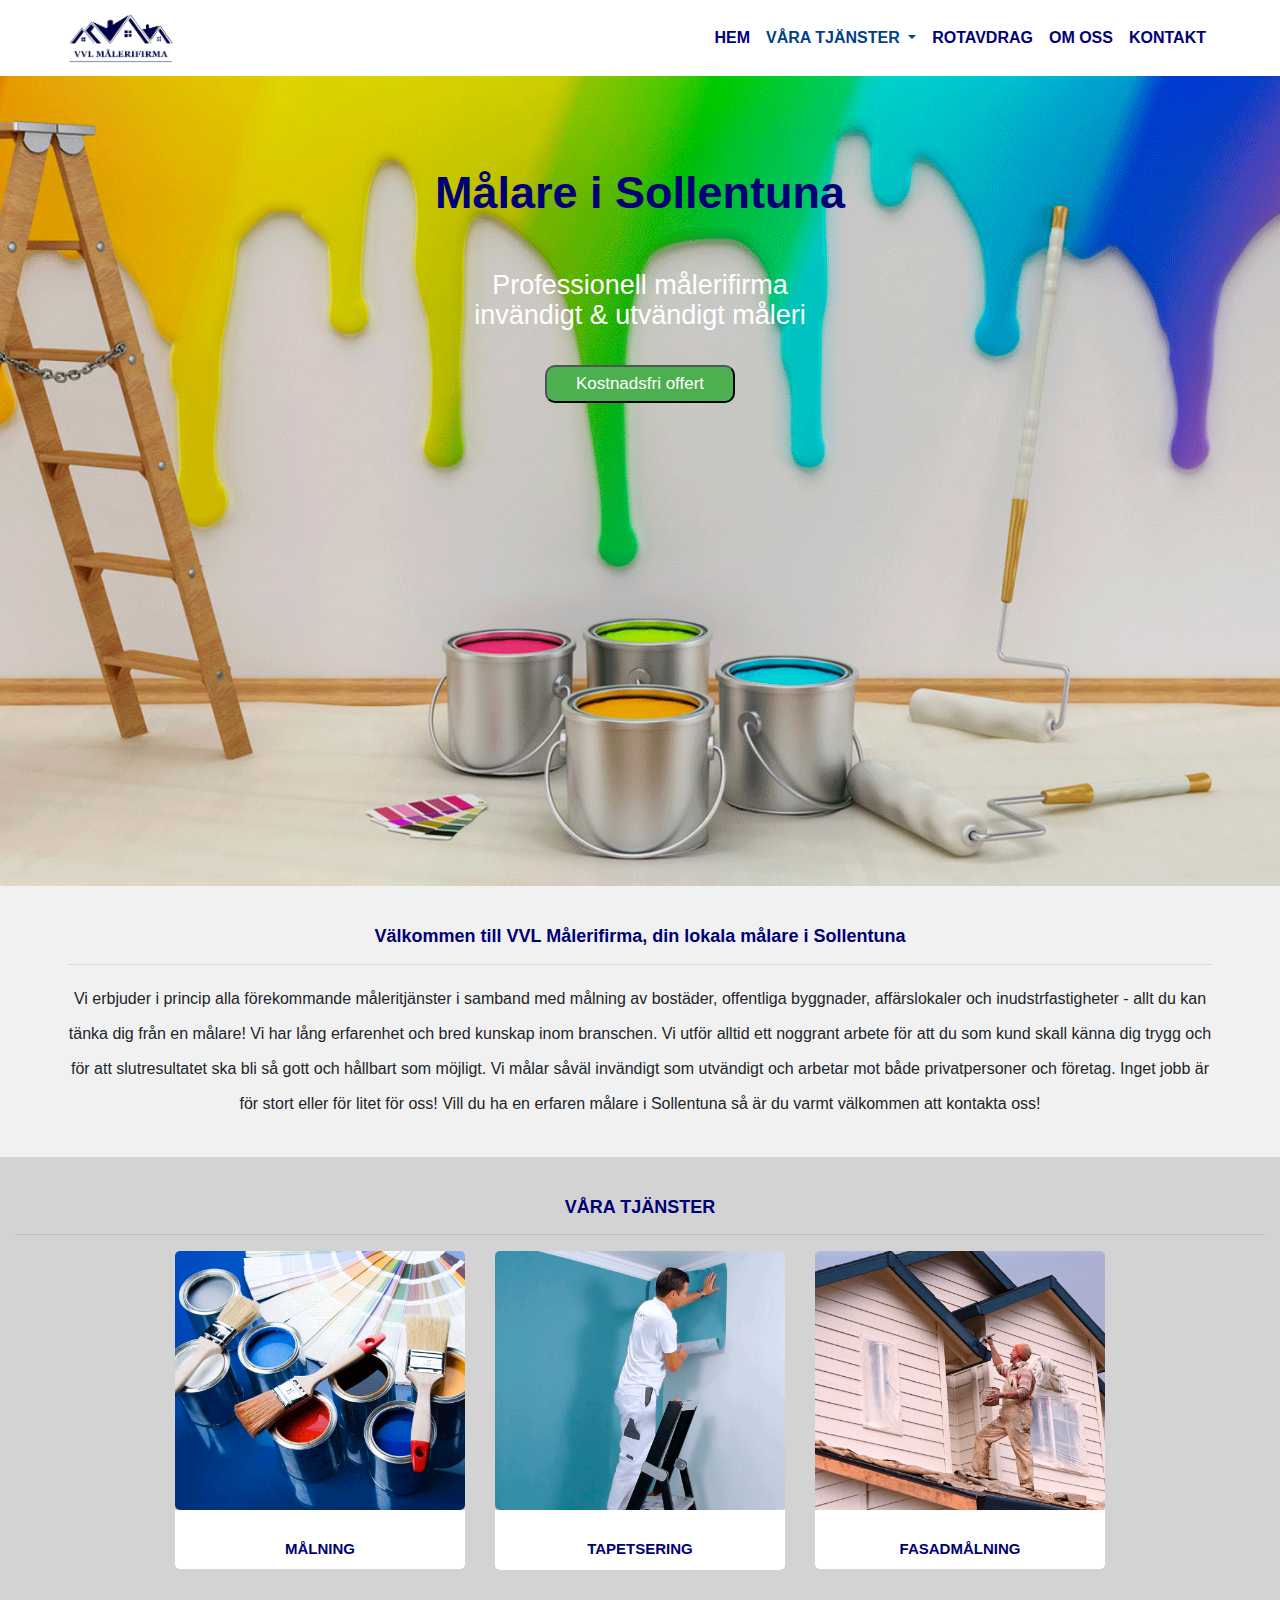
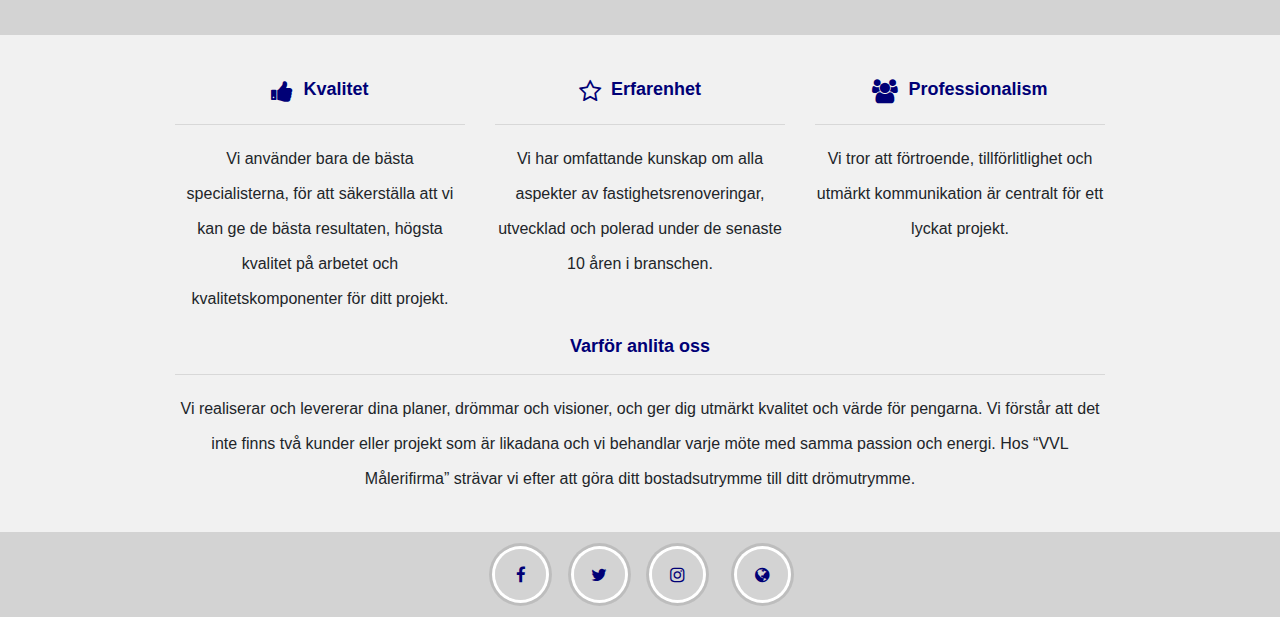
<file: index.html>
<!DOCTYPE html>
<html lang="en">
<head><meta http-equiv="Content-Type" content="text/html; charset=utf-8">
    
    <!-- Meta tags -->

    <meta content="Xgr4CINKrWYZ8JELMhBMo0EHITsktJh0IMdfZMG-V3M" name="google-site-verification"/>

    <!-- Google Tag Manager -->
    <script>(function (w, d, s, l, i) {
        w[l] = w[l] || [];
        w[l].push({
            'gtm.start':
                new Date().getTime(), event: 'gtm.js'
        });
        var f = d.getElementsByTagName(s)[0],
            j = d.createElement(s), dl = l != 'dataLayer' ? '&l=' + l : '';
        j.async = true;
        j.src =
            'https://www.googletagmanager.com/gtm.js?id=' + i + dl;
        f.parentNode.insertBefore(j, f);
    })(window, document, 'script', 'dataLayer', 'GTM-WF2TRGR');</script>
    <!-- End Google Tag Manager -->


    <meta content="width=device-width, initial-scale=1, maximum-scale=1" name="viewport">
    <meta content="Målare Sollentuna | Målning , Tapetsering , Fasadmålning" property="og:title"/>
    <meta content="website" property="og:type"/>
    <meta content="images/malning.jpg" property="og:image"/>
    <meta content="Hos oss får du professionell hjälp med allt inom måleri, såväl in- som utvändigt.Med erfarenhet och kunskap utför vi våra uppdrag snabbt, effektivt och med högsta kvalitet."
          property="og:description"
    />
    <meta content="Målare i Sollentuna, Målare Sollentuna, Målning Sollentuna, Måla i Sollentuna, Målerifirma Sollentuna, Fasadmålning Sollentuna, fasadmålning i Sollentuna, Måla Fasaden Sollentuna, Inomhusmålning, Utomhusmålning, Inomhusmålning i Sollentuna, Utomhusmålning i Sollentuna, Måleritjänster, Fasadtvättning, Tvätta fasaden, Måla huset, Måla om huset, Måla om träfasaden, Målare i Bergendal, Målare i Edsberg, Målare i Gillbo, Målare i Helenelund, Målare i Häggvik, Målare i Kärrdal, Målare i Landsnora, Målare i Norrviken, Målare i Rotebro, Målare i Sjöberg, Målare i Skäl, Målare i Tegelhagen, Målare i Tureberg, Målare i Törnskogen, Målare i Vaxmora, Målare i Viby, Målare i Bergshamra, Målare i Haga, Målare i Hagalund, Målare i Huvudsta, Målare i Järva, Målare i Kungshamra, Målare i Råstahem, Målare i Råsunda, Målare i Sandvik, Målare i Skytteholm, Målare i Solna, Målare i Stora Frösunda, Målare i Ulriksdal, Målare i Västra Skogen, Målare i Brevik, Målare i Grönsta, Målare i Gåshaga, Målare i Käppala, Målare i Södergarn, Målare i Lidingö, Målare i Killinge, Målare i Kyrkviken, Målare i Kottla, Målare i Abrahamsberg, Målare i Beckomberga, Målare i Blackeberg, Målare i Bromma, Målare i Bällsta, Målare i Eneby, Målare i Johannesfred, Målare i Norra Ängby, Målare i Södra Ängby, Målare i Ulvsunda industriområde, Målare i Åkeshov, Målare i Åkeslund, Målare i Danderyd, Målare i Djursholm, Målare i Djursholms Ekeby, Målare i Djursholms Ösby, Målare i Enebyberg, Målare i Inverness, Målare i Klingsta, Målare i Kyttinge, Målare i Långängen, Målare i Mörby, Målare i Nora, Målare i Stocksund, Målare i Svalnäs, Målare i Tranholmen, Målare i Arninge, Målare i Byle, Målare i Ella Park, Målare i Gribbylund, Målare i Hagby, Målare i Hägernäs, Målare i Karby, Målare i Lahäll, Målare i Lottingelund, Målare i Näsbypark, Målare i Roslags Näsby,  Målare i Skarpäng, Målare i Torslunda, Målare i Täby, Målare i Viggbyholm, Målare i Barkarby, Målare i Barkarbystaden, Målare i Björkeby, Målare i Björkliden, Målare i Jakobsberg, Målare i Kallhäll, Målare i Kallhälls Villastad, Målare i Polhem, Målare i Skälby, Målare i Stäket, Målare i Viksjö, Målare i Västra Jakobsberg, Målare i Bollstanäs, Målare i Ekhagen, Målare i Fresta, Målare i Harvavik, Målare i Nedra Runby, Målare i Odenslunda, Målare i Pråmudden, Målare i Smedby, Målare i Upplands Väsby, Målare i Runby, Målare i Vallentuna, Målare i Märsta, Målare i Rosersberg, Målare i Karlberg, Målare i Bro, Målare i Kungsängen, Målare i Spånga, Målare i Rissne, Målare i Akalla, Målare i Bromsten, Målare i Flysta, Målare i Husby, Målare i Kista, Målare i Solhem, Målare i Sundby, Målare i Duvbo, Målare i Vreten, Målare i Fridhemsplan, Målare i Ekerö, Målare i Haninge, Målare i Huddinge, Målare i Nacka, Målare i Norrtälje, Målare  i Nykvarn, Målare i Sigtuna, Målare i Enskede, Målare i Årsta, Målare i Skarpnäck, Målare i Hägersten, Målare i Liljeholmen, Målare i Katarina Sofia, Målare i Hässelby, Målare i Vällingby, Målare i Kungsholmen, Målare i Gamla Stan, Målare i Vasastan, Målare i Normalm, Målare  i Älvsjö, Målare i Farsta, Målare i Östermalm, Målare i Djurgården, Målare i Tyresö, Målare i Upplands Bro, Målare i Vaxholm, Målare i Värmdö, Målare i Österåker, Målare i Botkyrka, Målare i Stockholm, Fasadmålning i Stockholm, Fasadmålning Stockholm, Målare Stockholm, Målning i Stockholm, Målare i Alvik, Målare i Ingarö, Målare i Saltsjöbaden, Målare i Skogås, Målare i Åkersberga"
          name="keywords"/>
    <!-- Meta tags end-->


    <!-- Title -->
    <title>VVL Målerifirma</title>

    <!-- links -->
    <link crossorigin="anonymous" href="https://maxcdn.bootstrapcdn.com/bootstrap/4.0.0/css/bootstrap.min.css"
          integrity="sha384-Gn5384xqQ1aoWXA+058RXPxPg6fy4IWvTNh0E263XmFcJlSAwiGgFAW/dAiS6JXm" rel="stylesheet">
    <link href="images/faviconka_ru_1440.ico" rel="shortcut icon" type="image/x-icon"/>
    <link href="https://cdnjs.cloudflare.com/ajax/libs/font-awesome/4.7.0/css/font-awesome.min.css" rel="stylesheet">

    <!-- Bootstrap core CSS -->
    <link href="vendor/bootstrap/css/bootstrap.min.css" rel="stylesheet">
    <link href="css/main.css" rel="stylesheet">
    <link href="css/responsive.css" rel="stylesheet">
</head>

<body>
<!-- Google Tag Manager (noscript) -->
<noscript>
    <iframe height="0"
            src="https://www.googletagmanager.com/ns.html?id=GTM-WF2TRGR" style="display:none;visibility:hidden" width="0"></iframe>
</noscript>
<!-- End Google Tag Manager (noscript) -->

<!-- Navigation start-->
<nav class="navbar navbar-expand-lg navbar-light bg-light">
    <div class="container-fluid">
        <a class="navbar-brand link-with-city" href="index.html">
            <img src="images/home.png"/>
        </a>
        <button aria-controls="navbarResponsive" aria-expanded="false" aria-label="Toggle navigation"
                class="navbar-toggler navbar-toggler-right" data-target="#navbarResponsive" data-toggle="collapse"
                type="button">
            <i aria-hidden="true" class="fa fa-bars" style="color: #004085;font-size: 30px;"></i>
        </button>
        <div class="collapse navbar-collapse" id="navbarResponsive">
            <ul class="navbar-nav ml-auto font-weight-bold">
                <li class="nav-item">
                    <a class="nav-link link-with-city" href="index.html">HEM</a>
                </li>
                <li class="nav-item dropdown">
                    <a aria-expanded="false" aria-haspopup="true" class="nav-link dropdown-toggle"
                       data-toggle="dropdown"
                       href="#" id="navbarDropdownPortfolio" style="color: #004085!important;">
                        VÅRA TJÄNSTER
                    </a>
                    <div aria-labelledby="navbarDropdownPortfolio" class="dropdown-menu dropdown-menu-right">
                        <a class="dropdown-item font-weight-bold link-with-city" href="malning.html">MÅLNING</a>
                        <a class="dropdown-item font-weight-bold link-with-city" href="tapetsering.html">TAPETSERING</a>
                        <a class="dropdown-item font-weight-bold link-with-city"
                           href="fasadmalning.html">FASADMÅLNING</a>
                    </div>
                </li>
                <li class="nav-item">
                    <a class="nav-link link-with-city" href="rotavdrag.html">ROTAVDRAG</a>
                </li>
                <li class="nav-item">
                    <a class="nav-link" href="om-oss.html">OM OSS</a>
                </li>
                <li class="nav-item">
                    <a class="nav-link" href="kontakt.php">KONTAKT</a>
                </li>
            </ul>
        </div>
    </div>
</nav>
<!-- Navigation end-->

<!-- header start -->
<header>
    <section class="parallax first-widget" id="homeIntro">
        <div class="parallax-overlay">
            <div class="container home-intro-content">
                <div class="main_header">
                    <div class="col-md-12">
                        <h1><span class="special">Målare i <span class="area">Sollentuna</span></span></h1>
                        <p>Professionell målerifirma<br/>invändigt & utvändigt måleri</p>
                        <button onclick="openNav()">Kostnadsfri offert</button>
                    </div>
                </div>
            </div>
        </div>
    </section>
</header>
<!-- header end -->

<!-- form start -->
<div class="overlay" id="myNav">
    <div class="overlay-content">
        <div class="offert">
            <p class="closeButton" onclick="closeForm()">
                &times;
            </p>
            <h4>Fält markerade med en * är obligatoriska<br/>Dina kontaktuppgifter</h4>
            <form action="mail.php" method="post">
                <div class="row cv">
                    <div class="col-50">
                        <label>Namn<span>*</span></label>
                        <input id="nameInput" name="name" placeholder="Namn" required type="text">
                    </div>
                    <div class="col-50">
                        <label>E-post<span>*</span></label>
                        <input id="emailInput" name="email" placeholder="E-post" type="text">
                    </div>
                </div>
                <div class="row cv">
                    <div class="col-50">
                        <label>Telefonnummer<span>*</span></label>
                        <input id="telInput" name="telephone" type="text">
                    </div>
                    <div class="col-50">
                         <label>Adress<span>*</span></label>
                        <input id="addressInput" name="adress" type="text">
                    </div>
                </div>
                <div class="row cv">
                    <div class="col-75 addr">
                         <label>Uppdraget ska utföras åt<span>*</span></label>
                        <select name="uppdraget">
                            <option></option>
                            <option value="Privatperson">Privatperson</option>
                            <option value="Företag">Företag</option>
                            <option value="Annat">Annat</option>
                        </select>
                    </div>
                </div>
                <div class="row cv">
                    <div class="col-50">
                        <label>Typ av fastighet?<span>*</span></label>
                        <select id="estateInput" name="fastighet">
                            <option></option>
                            <option value="Lägenhet">Lägenhet</option>
                            <option value="Radhus">Radhus</option>
                            <option value="Villa">Villa</option>
                            <option value="Kontrolslokal">Kontrolslokal</option>
                            <option value="Fritidshus">Fritidshus</option>
                            <option value="Annat">Annat</option>
                        </select>
                    </div>
                    <div class="col-50">
                        <label>Vad ska målas/tapetseras?<span>*</span></label>
                        <select id="paint_wallpaperInput" name="målas">
                            <option></option>
                            <option value="Målning">Målning</option>
                            <option value="Väggmålning">Väggmålning</option>
                            <option value="Takmålning">Takmålning</option>
                            <option value="Väggmålning">Tak och väggmålning</option>
                            <option value="Bredspackling">Bredspackling</option>
                            <option value="Tapetborttagning">Tapetborttagning</option>
                            <option value="Tapetsering">Tapetsering</option>
                            <option value="Snikerier">Snikerier</option>
                            <option value="Dörrar">Dörrar</option>
                            <option value="Fönster">Fönster</option>
                            <option value="Lister">Lister</option>
                            <option value="Fönsterrenovering">Fönsterrenovering</option>
                            <option value="Sprutmålning">Sprutmålning</option>
                            <option value="Väv">Väv</option>
                            <option value="Mikrolit">Mikrolit</option>
                            <option value="Våtrum">Våtrum</option>
                            <option value="Köksinredning">Köksinredning</option>
                            <option value="Golvläggning">Golvläggning</option>
                            <option value="Fasadmålning">Fasadmålning</option>
                            <option value="Fasadtvättning">Fasadtvättning</option>
                            <option value="Källare">Källare</option>
                            <option value="Garage">Garage</option>
                            <option value="Plåt">Plåt</option>
                            <option value="Staket">Staket</option>
                            <option value="Annet">Annet</option>
                        </select>
                    </div>
                </div>
                <div class="row cv">
                    <div class="col-50">
                        <label>Typ av målning/tapetsering önskas?<span>*</span></label>
                        <select id="work_typeInput" name="tapetsering">
                            <option></option>
                            <option value="Invändigt">Invändigt</option>
                            <option value="Utvändigt">Utvändigt</option>
                            <option value="Annat">Annat</option>
                        </select>
                    </div>
                    <div class="col-50">
                        <label>Vilken storlek kommer projektet att ha?<span>*</span></label>
                        <select id="work_sizeInput" name="storlek">
                            <option></option>
                            <option value="0-30 kvm">0-30 kvm</option>
                            <option value="30-70 kvm">30-70 kvm</option>
                            <option value="70-120 kvm">70-120 kvm</option>
                            <option value="120-170 kvm">120-170 kvm</option>
                            <option value="170-220 kvm">170-220 kvm</option>
                            <option value="220-350 kvm">220-350 kvm</option>
                            <option value="Mer än 350 kvm">Mer än 350 kvm</option>
                        </select>
                    </div>
                </div>
                <div class="row cv">
                    <div class="col-50">
                        <label>När ska uppdraget påbörjas<span>*</span></label>
                        <select id="start_dateInput" name="påbörjas">
                            <option></option>
                            <option value="Snarast möjlig">Snarast möjligt</option>
                            <option value="Inom 1 månad">Inom 1 månad</option>
                            <option value="Inom 2 månad">Inom 2 månad</option>
                            <option value="Inom 3 månader">Inom 3 månader</option>
                            <option value="Inom 4 månader">Inom 4 månader</option>
                            <option value="Inom 5 månader">Inom 5 månader</option>
                            <option value="Inom 6 månader">Inom 6 månader</option>
                            <option value="Mer än 6 månader">Mer än 6 månader</option>
                        </select>
                    </div>
                    <div class="col-50">
                        <label>ROT avdrag<span>*</span></label>
                        <select id="deducationInput" name="avdrag">
                            <option></option>
                            <option value="Med ROT-avdrag">Med ROT-avdrag</option>
                            <option value="Utan ROT-avdrag">Utan ROT-avdrag</option>
                        </select>
                    </div>
                </div>
                <div class="row cv textAreaBlock">
                    <div class="col-75">
                        <h5 class="textArea">Beskriv uppdraget<span>*</span></h5>
                        <textarea id="missionInput" name="subject"></textarea>
                    </div>
                </div>
                <div class="row">
                    <input name="submit_mail" onclick="formValidation()" type="submit" value="Skapa Förfrågan">
                </div>
            </form>
        </div>
    </div>
</div>
<!-- form end -->

<!-- first section start -->
<div class="container-fluid box-for-valkommen">
    <div class="row justify-content-center text-center">
        <div class="col-lg-11 col-md-11 col-sm-11 col-11">
            <h4 class="title">Välkommen till VVL Målerifirma, din lokala målare i <span class="area">Sollentuna</span>
            </h4>
            <hr/>
            <p>
                Vi erbjuder i princip alla förekommande måleritjänster i samband med målning av bostäder, offentliga
                byggnader, affärslokaler och inudstrfastigheter - allt du kan tänka dig från en målare! Vi har lång
                erfarenhet och bred kunskap inom branschen. Vi utför alltid ett noggrant arbete för att du som kund
                skall känna dig trygg och för att slutresultatet ska bli så gott och hållbart som möjligt.
                Vi målar såväl invändigt som utvändigt och arbetar mot både privatpersoner och företag.
                Inget jobb är för stort eller för litet för oss!
                Vill du ha en erfaren målare i <span class="area">Sollentuna</span> så är du varmt välkommen att
                kontakta oss!
            </p>
        </div>
    </div>
</div>
<!-- first section end-->

<!-- second section start -->
<div class="container-fluid box-for-vara">
    <div class="row justify-content-center">
        <div class="col-lg-12 col-md-12 col-sm-12 col-12">
            <h2 class="title" style="text-align: center">VÅRA TJÄNSTER</h2>
            <hr/>
        </div>
        <div class="col-lg-3 col-md-3 col-sm-8 col-10 portfolio-item">
            <a class="link-with-city" href="malning.html" style="text-decoration: none;">
                <img alt="Image" class="img-fluid" src="images/imgOne.png"/>
                <div class="card-body for-varaBlock">
                    <h4 class="card-title">
                        <span class="title vara">MÅLNING</span>
                    </h4>
                </div>
            </a>
        </div>
        <div class="col-lg-3 col-md-3 col-sm-8 col-10 portfolio-item">
            <a class="link-with-city" href="tapetsering.html" style="text-decoration: none;">
                <img alt="Image" class="img-fluid" src="images/imgTwo.png">
                <div class="card-body for-varaBlock">
                    <h4 class="card-title">
                        <span class="title vara">TAPETSERING</span>
                    </h4>
                </div>
            </a>
        </div>
        <div class="col-lg-3 col-md-3 col-sm-8 col-10 portfolio-item">
            <a class="cause-link d-block" href="fasadmalning.html" style="text-decoration: none;">
                <img alt="Image" class="img-fluid" src="images/imgThree.png">
                <div class="card-body for-varaBlock">
                    <h4 class="card-title">
                        <span class="title vara">FASADMÅLNING</span>
                    </h4>
                </div>
            </a>
        </div>
    </div>
</div>

    <!-- second section end -->

    <!-- third section start-->
    <div class="container-fluid box-for-kvalitet">
        <div class="row justify-content-center pt-4">
            <div class="col-lg-3 col-md-4 col-sm-9 col-11 portfolio-item mb-0">
                <div class="h-100">
                    <div class="for-kvalitetBG">
                        <h4 class="card-title">
                            <div class="for-icon">
                                <i aria-hidden="true" class="fa fa-thumbs-up thumb"></i>
                                <h2 class="title">Kvalitet</h2>
                            </div>
                            <hr/>
                            <p>
                                Vi använder bara de bästa specialisterna,
                                för att säkerställa att vi kan ge de bästa resultaten,
                                högsta kvalitet på arbetet och kvalitetskomponenter för ditt projekt.
                            </p>
                        </h4>
                    </div>
                </div>
            </div>
            <div class="col-lg-3 col-md-4 col-sm-9 col-11 portfolio-item mb-0">
                <div class="h-100">
                    <div class="for-kvalitetBG">
                        <h4 class="card-title">
                            <div class="for-icon">
                                <i aria-hidden="true" class="fa fa-star-o star"></i>
                                <h2 class="title">Erfarenhet</h2>
                            </div>
                            <hr/>
                            <p>
                                Vi har omfattande kunskap om alla aspekter av fastighetsrenoveringar,
                                utvecklad och polerad under de senaste 10 åren i branschen.
                            </p>
                        </h4>
                    </div>
                </div>
            </div>
            <div class="col-lg-3 col-md-4 col-sm-9 col-11 portfolio-item mb-0">
                <div class="h-100">
                    <div class=" for-kvalitetBG">
                        <h4 class="card-title">
                            <div class="for-icon">
                                <i aria-hidden="true" class="fa fa-users user"></i>
                                <h2 class="title">Professionalism</h2>
                            </div>
                            <hr/>
                            <p>
                                Vi tror att förtroende, tillförlitlighet och utmärkt kommunikation är centralt för ett
                                lyckat
                                projekt.
                            </p>
                        </h4>
                    </div>
                </div>
            </div>
            <div class="col-lg-9 col-md-9 col-sm-9 col-11 portfolio-item mb-0">
                <div class="h-100">
                    <div class="for-kvalitetBG">
                        <h4 class="title mt-1 p-0">Varför anlita oss</h4>
                        <hr/>
                        <p>
                            Vi realiserar och levererar dina planer, drömmar och visioner, och ger dig utmärkt kvalitet
                            och
                            värde för pengarna.
                            Vi förstår att det inte finns två kunder eller projekt som är likadana och vi behandlar
                            varje möte med samma passion och energi.
                            Hos “VVL Målerifirma” strävar vi efter att göra ditt bostadsutrymme till ditt drömutrymme.
                        </p>
                    </div>
                </div>
            </div>
        </div>
    </div>
    <!-- third section end-->


    <!-- Footer start-->
    <footer id="footer">
        <div class="footerSection">
            <ul class="icons">
                <li>
                    <a href="https://www.facebook.com/malarestockholm/">
                        <i class="fa fa-facebook"></i>
                    </a>
                </li>
                <li>
                    <a href="#"><i aria-hidden="true" class="fa fa-twitter"></i>
                    </a>
                </li>
                <li>
                    <a href="https://www.instagram.com/vvlmalerifirma/?igshid=yqrip5ns7ydr&fbclid=IwAR2nzMDgyLJ1E2cXuU0ERC2of-lBsvXV8fQfALx-8fRlWEfkXHyFVAxf5gw">
                        <i aria-hidden="true" class="fa fa-instagram"></i>
                    </a>
                </li>
                <li>
                    <a onclick="openGlobe()">
                        <i class="fa fa-globe"></i>
                        <div class="overlay" id="myGlobe" onclick="closeGlobe()">
                            <div class="overlay-content">
                                <div class="globeCont">
                                    <a href="#" onclick="changeArea('Stockholm')">
                                        Målare i Stockholm
                                    </a>
                                    <a href="#" onclick="changeArea('Lidingö')">
                                        Målare i Lidingö
                                    </a>
                                    <a href="#" onclick="changeArea('Bromma')">
                                        Målare i Bromma
                                    </a>
                                    <a href="#" onclick="changeArea('Täby')">
                                        Målare i Täby
                                    </a>
                                    <a href="#" onclick="changeArea('Danderyd')">
                                        Målare i Danderyd
                                    </a>
                                    <a href="#" onclick="changeArea('Solna')">
                                        Målare i Solna
                                    </a>
                                    <a href="#" onclick="changeArea('Järfälla')">
                                        Målare i Järfälla
                                    </a>
                                    <a href="#" onclick="changeArea('Spånga')">
                                        Målare i Spånga
                                    </a>
                                    <a href="#" onclick="changeArea('Upplands Väsby')">
                                        Målare i Upplands Väsby
                                    </a>
                                    <a href="#" onclick="changeArea('Vallentuna')">
                                        Målare i Vallentuna
                                    </a>
                                    <a href="#" onclick="changeArea('Sigtuna')">
                                        Målare i Sigtuna
                                    </a>
                                    <a href="#" onclick="changeArea('Fasadmålning i Sollentuna')">
                                        Fasadmålning i Sollentuna
                                    </a>
                                </div>
                            </div>
                        </div>
                    </a>
                </li>
            </ul>
        </div>
    </footer>
    <!-- footer end -->

    <!-- JavaScript -->
    <script src="js/city.js"></script>
    <script src="js/main.js"></script>
    <script src="js/page.js"></script>
    <script src="vendor/jquery/jquery.min.js"></script>
    <script src="vendor/bootstrap/js/bootstrap.bundle.min.js"></script>

</body>
</html>
</file>
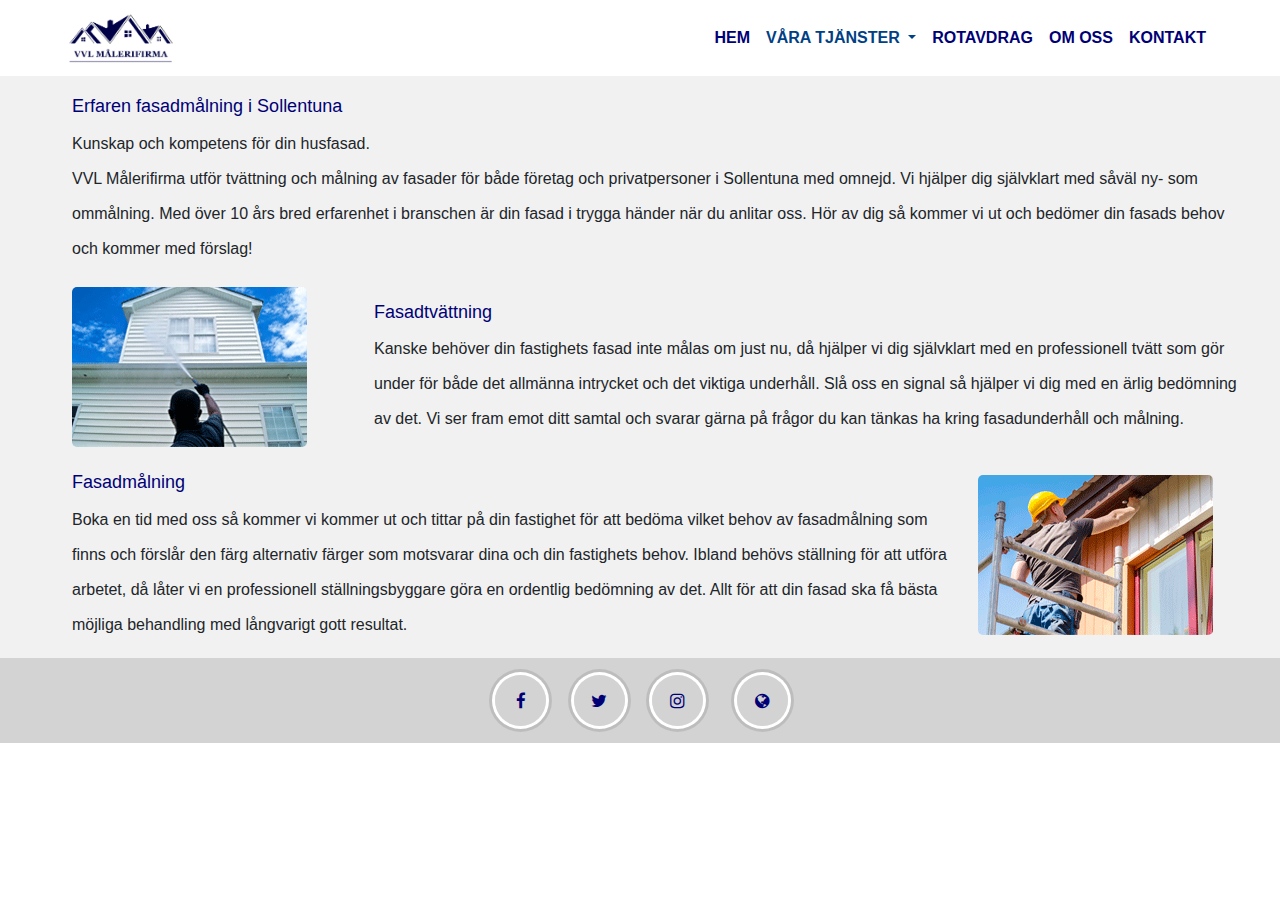
<file: fasadmalning.html>
<!DOCTYPE html>
<html lang="en">
<head><meta http-equiv="Content-Type" content="text/html; charset=utf-8">
  
  <!-- Meta tags -->

  <meta name="google-site-verification" content="Xgr4CINKrWYZ8JELMhBMo0EHITsktJh0IMdfZMG-V3M" />

  <!-- Google Tag Manager -->
  <script>(function(w,d,s,l,i){w[l]=w[l]||[];w[l].push({'gtm.start':
            new Date().getTime(),event:'gtm.js'});var f=d.getElementsByTagName(s)[0],
          j=d.createElement(s),dl=l!='dataLayer'?'&l='+l:'';j.async=true;j.src=
          'https://www.googletagmanager.com/gtm.js?id='+i+dl;f.parentNode.insertBefore(j,f);
  })(window,document,'script','dataLayer','GTM-WF2TRGR');</script>
  <!-- End Google Tag Manager -->


  <meta content="width=device-width, initial-scale=1, maximum-scale=1" name="viewport">
  <meta content="Målare Sollentuna | Målning , Tapetsering , Fasadmålning" property="og:title"/>
  <meta content="website" property="og:type"/>
  <meta content="images/malning.jpg" property="og:image"/>
  <meta content="Hos oss får du professionell hjälp med allt inom måleri, såväl in- som utvändigt.Med erfarenhet och kunskap utför vi våra uppdrag snabbt, effektivt och med högsta kvalitet."
        property="og:description"
  />
  <meta content="Målare i Sollentuna, Målare Sollentuna, Målning Sollentuna, Måla i Sollentuna, Målerifirma Sollentuna, Fasadmålning Sollentuna, fasadmålning i Sollentuna, Måla Fasaden Sollentuna, Inomhusmålning, Utomhusmålning, Inomhusmålning i Sollentuna, Utomhusmålning i Sollentuna, Måleritjänster, Fasadtvättning, Tvätta fasaden, Måla huset, Måla om huset, Måla om träfasaden, Målare i Bergendal, Målare i Edsberg, Målare i Gillbo, Målare i Helenelund, Målare i Häggvik, Målare i Kärrdal, Målare i Landsnora, Målare i Norrviken, Målare i Rotebro, Målare i Sjöberg, Målare i Skäl, Målare i Tegelhagen, Målare i Tureberg, Målare i Törnskogen, Målare i Vaxmora, Målare i Viby, Målare i Bergshamra, Målare i Haga, Målare i Hagalund, Målare i Huvudsta, Målare i Järva, Målare i Kungshamra, Målare i Råstahem, Målare i Råsunda, Målare i Sandvik, Målare i Skytteholm, Målare i Solna, Målare i Stora Frösunda, Målare i Ulriksdal, Målare i Västra Skogen, Målare i Brevik, Målare i Grönsta, Målare i Gåshaga, Målare i Käppala, Målare i Södergarn, Målare i Lidingö, Målare i Killinge, Målare i Kyrkviken, Målare i Kottla, Målare i Abrahamsberg, Målare i Beckomberga, Målare i Blackeberg, Målare i Bromma, Målare i Bällsta, Målare i Eneby, Målare i Johannesfred, Målare i Norra Ängby, Målare i Södra Ängby, Målare i Ulvsunda industriområde, Målare i Åkeshov, Målare i Åkeslund, Målare i Danderyd, Målare i Djursholm, Målare i Djursholms Ekeby, Målare i Djursholms Ösby, Målare i Enebyberg, Målare i Inverness, Målare i Klingsta, Målare i Kyttinge, Målare i Långängen, Målare i Mörby, Målare i Nora, Målare i Stocksund, Målare i Svalnäs, Målare i Tranholmen, Målare i Arninge, Målare i Byle, Målare i Ella Park, Målare i Gribbylund, Målare i Hagby, Målare i Hägernäs, Målare i Karby, Målare i Lahäll, Målare i Lottingelund, Målare i Näsbypark, Målare i Roslags Näsby,  Målare i Skarpäng, Målare i Torslunda, Målare i Täby, Målare i Viggbyholm, Målare i Barkarby, Målare i Barkarbystaden, Målare i Björkeby, Målare i Björkliden, Målare i Jakobsberg, Målare i Kallhäll, Målare i Kallhälls Villastad, Målare i Polhem, Målare i Skälby, Målare i Stäket, Målare i Viksjö, Målare i Västra Jakobsberg, Målare i Bollstanäs, Målare i Ekhagen, Målare i Fresta, Målare i Harvavik, Målare i Nedra Runby, Målare i Odenslunda, Målare i Pråmudden, Målare i Smedby, Målare i Upplands Väsby, Målare i Runby, Målare i Vallentuna, Målare i Märsta, Målare i Rosersberg, Målare i Karlberg, Målare i Bro, Målare i Kungsängen, Målare i Spånga, Målare i Rissne, Målare i Akalla, Målare i Bromsten, Målare i Flysta, Målare i Husby, Målare i Kista, Målare i Solhem, Målare i Sundby, Målare i Duvbo, Målare i Vreten, Målare i Fridhemsplan, Målare i Ekerö, Målare i Haninge, Målare i Huddinge, Målare i Nacka, Målare i Norrtälje, Målare  i Nykvarn, Målare i Sigtuna, Målare i Enskede, Målare i Årsta, Målare i Skarpnäck, Målare i Hägersten, Målare i Liljeholmen, Målare i Katarina Sofia, Målare i Hässelby, Målare i Vällingby, Målare i Kungsholmen, Målare i Gamla Stan, Målare i Vasastan, Målare i Normalm, Målare  i Älvsjö, Målare i Farsta, Målare i Östermalm, Målare i Djurgården, Målare i Tyresö, Målare i Upplands Bro, Målare i Vaxholm, Målare i Värmdö, Målare i Österåker, Målare i Botkyrka, Målare i Stockholm, Fasadmålning i Stockholm, Fasadmålning Stockholm, Målare Stockholm, Målning i Stockholm, Målare i Alvik, Målare i Ingarö, Målare i Saltsjöbaden, Målare i Skogås, Målare i Åkersberga"
        name="keywords"/>
  <!-- Meta tags end-->


  <!-- Title -->
  <title>VVL Målerifirma</title>

  <!-- links -->
  <link crossorigin="anonymous" href="https://maxcdn.bootstrapcdn.com/bootstrap/4.0.0/css/bootstrap.min.css"
        integrity="sha384-Gn5384xqQ1aoWXA+058RXPxPg6fy4IWvTNh0E263XmFcJlSAwiGgFAW/dAiS6JXm" rel="stylesheet">
  <link href="images/faviconka_ru_1440.ico" rel="shortcut icon" type="image/x-icon"/>
  <link href="https://cdnjs.cloudflare.com/ajax/libs/font-awesome/4.7.0/css/font-awesome.min.css" rel="stylesheet">

  <!-- Bootstrap core CSS -->
  <link href="vendor/bootstrap/css/bootstrap.min.css" rel="stylesheet">
  <link href="css/main.css" rel="stylesheet">
  <link href="css/responsive.css" rel="stylesheet">
</head>
<body>

<!-- Navigation start-->
<nav class="navbar navbar-expand-lg navbar-light bg-light">
  <div class="container-fluid">
    <a class="navbar-brand link-with-city" href="index.html">
      <img src="images/home.png"/>
    </a>
    <button aria-controls="navbarResponsive" aria-expanded="false" aria-label="Toggle navigation"
            class="navbar-toggler navbar-toggler-right" data-target="#navbarResponsive" data-toggle="collapse"
            type="button">
      <i aria-hidden="true" class="fa fa-bars" style="color: #004085;font-size: 30px;"></i>
    </button>
    <div class="collapse navbar-collapse" id="navbarResponsive">
      <ul class="navbar-nav ml-auto font-weight-bold">
        <li class="nav-item">
          <a class="nav-link link-with-city" href="index.html">HEM</a>
        </li>
        <li class="nav-item dropdown">
          <a aria-expanded="false" aria-haspopup="true" class="nav-link dropdown-toggle"
             data-toggle="dropdown"
             href="#" id="navbarDropdownPortfolio" style="color: #004085!important;">
            VÅRA TJÄNSTER
          </a>
          <div aria-labelledby="navbarDropdownPortfolio" class="dropdown-menu dropdown-menu-right">
            <a class="dropdown-item font-weight-bold link-with-city" href="malning.html">MÅLNING</a>
            <a class="dropdown-item font-weight-bold link-with-city" href="tapetsering.html">TAPETSERING</a>
            <a class="dropdown-item font-weight-bold link-with-city"
               href="fasadmalning.html">FASADMÅLNING</a>
          </div>
        </li>
        <li class="nav-item">
          <a class="nav-link link-with-city" href="rotavdrag.html">ROTAVDRAG</a>
        </li>
        <li class="nav-item">
          <a class="nav-link" href="om-oss.html">OM OSS</a>
        </li>
        <li class="nav-item">
          <a class="nav-link" href="kontakt.php">KONTAKT</a>
        </li>
      </ul>
    </div>
  </div>
</nav>
<!-- Navigation end-->

<!-- Main content start-->
<div class="container-fluid main">
  <div class="row for-block">
    <div class="col-lg-12 col-md-12 col-sm-12 col-12 for-firstBlock">
      <h1 class="title">Erfaren fasadmålning i <span class="area">Sollentuna</span></h1>
      <p>Kunskap och kompetens för din husfasad.<br>
        VVL Målerifirma utför tvättning och målning av fasader för både företag och privatpersoner i <span class="area">Sollentuna</span> med omnejd.
        Vi hjälper dig självklart med såväl ny- som ommålning. Med över 10 års bred erfarenhet i branschen är din fasad i trygga händer när du anlitar oss.
        Hör av dig så kommer vi ut och bedömer din fasads behov och kommer med förslag!

      </p>
    </div>
  </div>
  <div class="row reverseRow">
    <div class="col-lg-9 col-md-8 col-sm-12 col-12 for-firstBlock">
      <h1 class="title">Fasadtvättning</h1>
      <p>
        Kanske behöver din fastighets fasad inte målas om just nu, då hjälper vi dig självklart med en professionell
        tvätt som gör under för både det allmänna intrycket och det viktiga underhåll. Slå oss en signal så hjälper vi
        dig med en ärlig bedömning av det. Vi ser fram emot ditt samtal och svarar gärna på frågor du kan tänkas ha
        kring fasadunderhåll och målning.
      </p>
    </div>
    <div class="col-lg-3 col-md-4 col-sm-12 col-12">
      <img src="images/fasadOne.png" alt="left" class="img-fluid for-imgBlock">
    </div>
  </div>
  <div class="row">
    <div class="col-lg-9 col-md-8 col-sm-12 col-12 for-firstBlock">
      <h1 class="title">Fasadmålning</h1>
      <p>
        Boka en tid med oss så kommer vi kommer ut och tittar på din fastighet för att bedöma vilket behov av fasadmålning
        som finns och förslår den färg alternativ färger som motsvarar dina och din fastighets behov. Ibland behövs
        ställning för att utföra arbetet, då låter vi en professionell ställningsbyggare göra en ordentlig bedömning av det.
        Allt för att din fasad ska få bästa möjliga behandling med långvarigt gott resultat.
      </p>
    </div>
    <div class="col-lg-3 col-md-4 col-sm-12 col-12">
      <img src="images/fasadTwo.png" alt="" class="img-fluid for-img for-imgBlock">
    </div>
  </div>
</div>
<!-- Main content end-->

<!-- Footer start-->
<footer id="footer">
  <div class="footerSection">
    <ul class="icons">
      <li>
        <a href="https://www.facebook.com/malarestockholm/">
          <i class="fa fa-facebook"></i>
        </a>
      </li>
      <li>
        <a href="#"><i aria-hidden="true" class="fa fa-twitter"></i>
        </a>
      </li>
      <li>
        <a href="https://www.instagram.com/vvlmalerifirma/?igshid=yqrip5ns7ydr&fbclid=IwAR2nzMDgyLJ1E2cXuU0ERC2of-lBsvXV8fQfALx-8fRlWEfkXHyFVAxf5gw">
          <i aria-hidden="true" class="fa fa-instagram"></i>
        </a>
      </li>
      <li>
        <a onclick="openGlobe()">
          <i class="fa fa-globe"></i>
          <div class="overlay" id="myGlobe" onclick="closeGlobe()">
            <div class="overlay-content">
              <div class="globeCont">
                <a href="#" onclick="changeArea('Stockholm')">
                  Målare i Stockholm
                </a>
                <a href="#" onclick="changeArea('Lidingö')">
                  Målare i Lidingö
                </a>
                <a href="#" onclick="changeArea('Bromma')">
                  Målare i Bromma
                </a>
                <a href="#" onclick="changeArea('Täby')">
                  Målare i Täby
                </a>
                <a href="#" onclick="changeArea('Danderyd')">
                  Målare i Danderyd
                </a>
                <a href="#" onclick="changeArea('Solna')">
                  Målare i Solna
                </a>
                <a href="#" onclick="changeArea('Järfälla')">
                  Målare i Järfälla
                </a>
                <a href="#" onclick="changeArea('Spånga')">
                  Målare i Spånga
                </a>
                <a href="#" onclick="changeArea('Upplands Väsby')">
                  Målare i Upplands Väsby
                </a>
                <a href="#" onclick="changeArea('Vallentuna')">
                  Målare i Vallentuna
                </a>
                <a href="#" onclick="changeArea('Sigtuna')">
                  Målare i Sigtuna
                </a>
                <a href="#" onclick="changeArea('Fasadmålning i Sollentuna')">
                  Fasadmålning i Sollentuna
                </a>
              </div>
            </div>
          </div>
        </a>
      </li>
    </ul>
  </div>
</footer>
<!-- Footer end -->

<!-- JavaScript -->
<script src="js/city.js"></script>
<script src="js/main.js"></script>
<script src="js/page.js"></script>
<script src="vendor/jquery/jquery.min.js"></script>
<script src="vendor/bootstrap/js/bootstrap.bundle.min.js"></script>

</body>
</html>
</file>
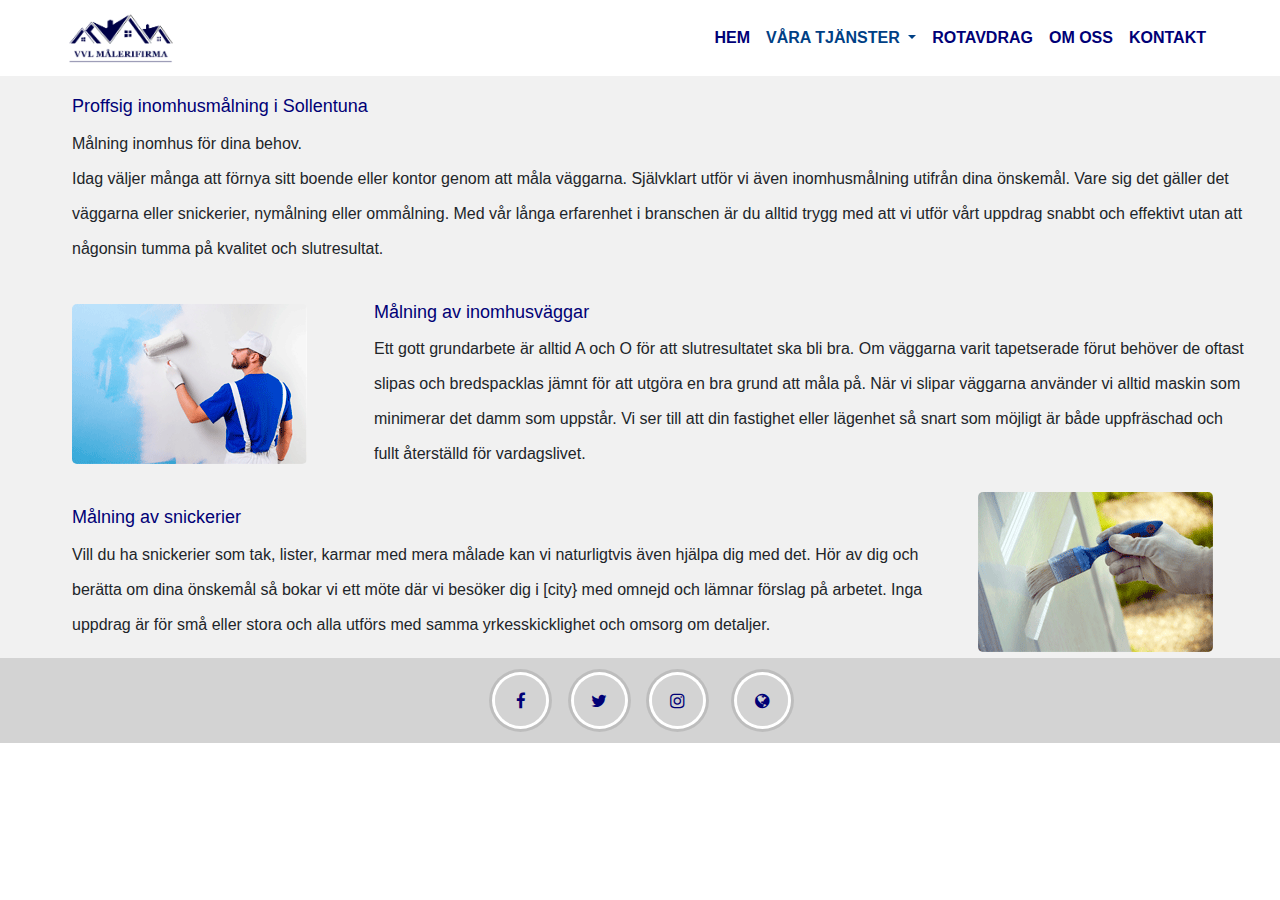
<file: malning.html>
<!DOCTYPE html>
<html lang="en">
<head><meta http-equiv="Content-Type" content="text/html; charset=utf-8">
    
    <!-- Meta tags -->

    <meta name="google-site-verification" content="Xgr4CINKrWYZ8JELMhBMo0EHITsktJh0IMdfZMG-V3M" />

    <!-- Google Tag Manager -->
    <script>(function(w,d,s,l,i){w[l]=w[l]||[];w[l].push({'gtm.start':
            new Date().getTime(),event:'gtm.js'});var f=d.getElementsByTagName(s)[0],
        j=d.createElement(s),dl=l!='dataLayer'?'&l='+l:'';j.async=true;j.src=
        'https://www.googletagmanager.com/gtm.js?id='+i+dl;f.parentNode.insertBefore(j,f);
    })(window,document,'script','dataLayer','GTM-WF2TRGR');</script>
    <!-- End Google Tag Manager -->


    <meta content="width=device-width, initial-scale=1, maximum-scale=1" name="viewport">
    <meta content="Målare Sollentuna | Målning , Tapetsering , Fasadmålning" property="og:title"/>
    <meta content="website" property="og:type"/>
    <meta content="images/malning.jpg" property="og:image"/>
    <meta content="Hos oss får du professionell hjälp med allt inom måleri, såväl in- som utvändigt.Med erfarenhet och kunskap utför vi våra uppdrag snabbt, effektivt och med högsta kvalitet."
          property="og:description"
    />
    <meta content="Målare i Sollentuna, Målare Sollentuna, Målning Sollentuna, Måla i Sollentuna, Målerifirma Sollentuna, Fasadmålning Sollentuna, fasadmålning i Sollentuna, Måla Fasaden Sollentuna, Inomhusmålning, Utomhusmålning, Inomhusmålning i Sollentuna, Utomhusmålning i Sollentuna, Måleritjänster, Fasadtvättning, Tvätta fasaden, Måla huset, Måla om huset, Måla om träfasaden, Målare i Bergendal, Målare i Edsberg, Målare i Gillbo, Målare i Helenelund, Målare i Häggvik, Målare i Kärrdal, Målare i Landsnora, Målare i Norrviken, Målare i Rotebro, Målare i Sjöberg, Målare i Skäl, Målare i Tegelhagen, Målare i Tureberg, Målare i Törnskogen, Målare i Vaxmora, Målare i Viby, Målare i Bergshamra, Målare i Haga, Målare i Hagalund, Målare i Huvudsta, Målare i Järva, Målare i Kungshamra, Målare i Råstahem, Målare i Råsunda, Målare i Sandvik, Målare i Skytteholm, Målare i Solna, Målare i Stora Frösunda, Målare i Ulriksdal, Målare i Västra Skogen, Målare i Brevik, Målare i Grönsta, Målare i Gåshaga, Målare i Käppala, Målare i Södergarn, Målare i Lidingö, Målare i Killinge, Målare i Kyrkviken, Målare i Kottla, Målare i Abrahamsberg, Målare i Beckomberga, Målare i Blackeberg, Målare i Bromma, Målare i Bällsta, Målare i Eneby, Målare i Johannesfred, Målare i Norra Ängby, Målare i Södra Ängby, Målare i Ulvsunda industriområde, Målare i Åkeshov, Målare i Åkeslund, Målare i Danderyd, Målare i Djursholm, Målare i Djursholms Ekeby, Målare i Djursholms Ösby, Målare i Enebyberg, Målare i Inverness, Målare i Klingsta, Målare i Kyttinge, Målare i Långängen, Målare i Mörby, Målare i Nora, Målare i Stocksund, Målare i Svalnäs, Målare i Tranholmen, Målare i Arninge, Målare i Byle, Målare i Ella Park, Målare i Gribbylund, Målare i Hagby, Målare i Hägernäs, Målare i Karby, Målare i Lahäll, Målare i Lottingelund, Målare i Näsbypark, Målare i Roslags Näsby,  Målare i Skarpäng, Målare i Torslunda, Målare i Täby, Målare i Viggbyholm, Målare i Barkarby, Målare i Barkarbystaden, Målare i Björkeby, Målare i Björkliden, Målare i Jakobsberg, Målare i Kallhäll, Målare i Kallhälls Villastad, Målare i Polhem, Målare i Skälby, Målare i Stäket, Målare i Viksjö, Målare i Västra Jakobsberg, Målare i Bollstanäs, Målare i Ekhagen, Målare i Fresta, Målare i Harvavik, Målare i Nedra Runby, Målare i Odenslunda, Målare i Pråmudden, Målare i Smedby, Målare i Upplands Väsby, Målare i Runby, Målare i Vallentuna, Målare i Märsta, Målare i Rosersberg, Målare i Karlberg, Målare i Bro, Målare i Kungsängen, Målare i Spånga, Målare i Rissne, Målare i Akalla, Målare i Bromsten, Målare i Flysta, Målare i Husby, Målare i Kista, Målare i Solhem, Målare i Sundby, Målare i Duvbo, Målare i Vreten, Målare i Fridhemsplan, Målare i Ekerö, Målare i Haninge, Målare i Huddinge, Målare i Nacka, Målare i Norrtälje, Målare  i Nykvarn, Målare i Sigtuna, Målare i Enskede, Målare i Årsta, Målare i Skarpnäck, Målare i Hägersten, Målare i Liljeholmen, Målare i Katarina Sofia, Målare i Hässelby, Målare i Vällingby, Målare i Kungsholmen, Målare i Gamla Stan, Målare i Vasastan, Målare i Normalm, Målare  i Älvsjö, Målare i Farsta, Målare i Östermalm, Målare i Djurgården, Målare i Tyresö, Målare i Upplands Bro, Målare i Vaxholm, Målare i Värmdö, Målare i Österåker, Målare i Botkyrka, Målare i Stockholm, Fasadmålning i Stockholm, Fasadmålning Stockholm, Målare Stockholm, Målning i Stockholm, Målare i Alvik, Målare i Ingarö, Målare i Saltsjöbaden, Målare i Skogås, Målare i Åkersberga"
          name="keywords"/>
    <!-- Meta tags end-->


    <!-- Title -->
    <title>VVL Målerifirma</title>

    <!-- links -->
    <link crossorigin="anonymous" href="https://maxcdn.bootstrapcdn.com/bootstrap/4.0.0/css/bootstrap.min.css"
          integrity="sha384-Gn5384xqQ1aoWXA+058RXPxPg6fy4IWvTNh0E263XmFcJlSAwiGgFAW/dAiS6JXm" rel="stylesheet">
    <link href="images/faviconka_ru_1440.ico" rel="shortcut icon" type="image/x-icon"/>
    <link href="https://cdnjs.cloudflare.com/ajax/libs/font-awesome/4.7.0/css/font-awesome.min.css" rel="stylesheet">

    <!-- Bootstrap core CSS -->
    <link href="vendor/bootstrap/css/bootstrap.min.css" rel="stylesheet">
    <link href="css/main.css" rel="stylesheet">
    <link href="css/responsive.css" rel="stylesheet">
</head>

<body>

<!-- Navigation start-->
<nav class="navbar navbar-expand-lg navbar-light bg-light">
    <div class="container-fluid">
        <a class="navbar-brand link-with-city" href="index.html">
            <img src="images/home.png"/>
        </a>
        <button aria-controls="navbarResponsive" aria-expanded="false" aria-label="Toggle navigation"
                class="navbar-toggler navbar-toggler-right" data-target="#navbarResponsive" data-toggle="collapse"
                type="button">
            <i aria-hidden="true" class="fa fa-bars" style="color:#004085;font-size: 30px;"></i>
        </button>
        <div class="collapse navbar-collapse" id="navbarResponsive">
            <ul class="navbar-nav ml-auto font-weight-bold">
                <li class="nav-item">
                    <a class="nav-link link-with-city" href="index.html">HEM</a>
                </li>
                <li class="nav-item dropdown">
                    <a aria-expanded="false" aria-haspopup="true" class="nav-link dropdown-toggle"
                       data-toggle="dropdown"
                       href="#" id="navbarDropdownPortfolio" style="color: #004085!important;">
                        VÅRA TJÄNSTER
                    </a>
                    <div aria-labelledby="navbarDropdownPortfolio" class="dropdown-menu dropdown-menu-right">
                        <a class="dropdown-item font-weight-bold link-with-city" href="malning.html">MÅLNING</a>
                        <a class="dropdown-item font-weight-bold link-with-city" href="tapetsering.html">TAPETSERING</a>
                        <a class="dropdown-item font-weight-bold link-with-city"
                           href="fasadmalning.html">FASADMÅLNING</a>
                    </div>
                </li>
                <li class="nav-item">
                    <a class="nav-link link-with-city" href="rotavdrag.html">ROTAVDRAG</a>
                </li>
                <li class="nav-item">
                    <a class="nav-link" href="om-oss.html">OM OSS</a>
                </li>
                <li class="nav-item">
                    <a class="nav-link" href="kontakt.php">KONTAKT</a>
                </li>
            </ul>
        </div>
    </div>
</nav>
<!-- Navigation end-->

<!--main content start-->
<div class="container-fluid main varaItem">
    <div class="row for-block">
        <div class="col-lg-12 col-md-12 col-sm-12 col-12 for-firstBlock">
            <h1 class="title">Proffsig inomhusmålning i <span class="area">Sollentuna</span></h1>
            <p>Målning inomhus för dina behov.<br>
                Idag väljer många att förnya sitt boende eller kontor genom att måla väggarna.
                Självklart utför vi även inomhusmålning utifrån dina önskemål.
                Vare sig det gäller det väggarna eller snickerier, nymålning eller ommålning.
                Med vår långa erfarenhet i branschen är du alltid trygg med att vi utför vårt
                uppdrag snabbt och effektivt utan att någonsin tumma på kvalitet och slutresultat.
            </p>
        </div>
    </div>
    <div class="row reverseRow">
        <div class="col-lg-9 col-md-8 col-sm-12 col-12 for-firstBlock">
            <h1 class="title">Målning av inomhusväggar</h1>
            <p>
                Ett gott grundarbete är alltid A och O för att slutresultatet ska bli bra.
                Om väggarna varit tapetserade förut behöver de oftast slipas och bredspacklas
                jämnt för att utgöra en bra grund att måla på. När vi slipar väggarna använder
                vi alltid maskin som minimerar det damm som uppstår. Vi ser till att din fastighet
                eller lägenhet så snart som möjligt är både uppfräschad och fullt återställd för vardagslivet.
            </p>
        </div>
          <div class="col-lg-3 col-md-4 col-sm-12 col-12">
            <img src="images/malningOne.png" alt="left" class="img-fluid for-varaImg for-imgBlock">
          </div>
    </div>
    <div class="row">
        <div class="col-lg-9 col-md-8 col-sm-12 col-12 for-firstBlock">
            <h1 class="title">Målning av snickerier</h1>
            <p>
                Vill du ha snickerier som tak, lister, karmar med mera målade kan vi naturligtvis även hjälpa
                dig med det. Hör av dig och berätta om dina önskemål så bokar vi ett möte där vi besöker dig i
                [city} med omnejd och lämnar förslag på arbetet. Inga uppdrag är för små eller stora och alla
                utförs med samma yrkesskicklighet och omsorg om detaljer.
            </p>
        </div>
        <div class="col-lg-3 col-md-4 col-sm-12 col-12 second-img">
            <img src="images/malningTwo.png" alt="" class="img-fluid for-img for-varaImg for-imgBlock">
        </div>
    </div>
</div>
<!--main content end-->

<!-- Footer start-->
<footer id="footer">
    <div class="footerSection">
        <ul class="icons">
            <li>
                <a href="https://www.facebook.com/malarestockholm/">
                    <i class="fa fa-facebook"></i>
                </a>
            </li>
            <li>
                <a href="#"><i aria-hidden="true" class="fa fa-twitter"></i>
                </a>
            </li>
            <li>
                <a href="https://www.instagram.com/vvlmalerifirma/?igshid=yqrip5ns7ydr&fbclid=IwAR2nzMDgyLJ1E2cXuU0ERC2of-lBsvXV8fQfALx-8fRlWEfkXHyFVAxf5gw">
                    <i aria-hidden="true" class="fa fa-instagram"></i>
                </a>
            </li>
            <li>
                <a onclick="openGlobe()">
                    <i class="fa fa-globe"></i>
                    <div class="overlay" id="myGlobe" onclick="closeGlobe()">
                        <div class="overlay-content">
                            <div class="globeCont">
                                <a href="#" onclick="changeArea('Stockholm')">
                                    Målare i Stockholm
                                </a>
                                <a href="#" onclick="changeArea('Lidingö')">
                                    Målare i Lidingö
                                </a>
                                <a href="#" onclick="changeArea('Bromma')">
                                    Målare i Bromma
                                </a>
                                <a href="#" onclick="changeArea('Täby')">
                                    Målare i Täby
                                </a>
                                <a href="#" onclick="changeArea('Danderyd')">
                                    Målare i Danderyd
                                </a>
                                <a href="#" onclick="changeArea('Solna')">
                                    Målare i Solna
                                </a>
                                <a href="#" onclick="changeArea('Järfälla')">
                                    Målare i Järfälla
                                </a>
                                <a href="#" onclick="changeArea('Spånga')">
                                    Målare i Spånga
                                </a>
                                <a href="#" onclick="changeArea('Upplands Väsby')">
                                    Målare i Upplands Väsby
                                </a>
                                <a href="#" onclick="changeArea('Vallentuna')">
                                    Målare i Vallentuna
                                </a>
                                <a href="#" onclick="changeArea('Sigtuna')">
                                    Målare i Sigtuna
                                </a>
                                <a href="#" onclick="changeArea('Fasadmålning i Sollentuna')">
                                    Fasadmålning i Sollentuna
                                </a>
                            </div>
                        </div>
                    </div>
                </a>
            </li>
        </ul>
    </div>
</footer>
<!-- Footer end -->

<!-- JavaScript -->
<script src="js/city.js"></script>
<script src="js/main.js"></script>
<script src="js/page.js"></script>
<script src="vendor/jquery/jquery.min.js"></script>
<script src="vendor/bootstrap/js/bootstrap.bundle.min.js"></script>

</body>
</html>
</file>
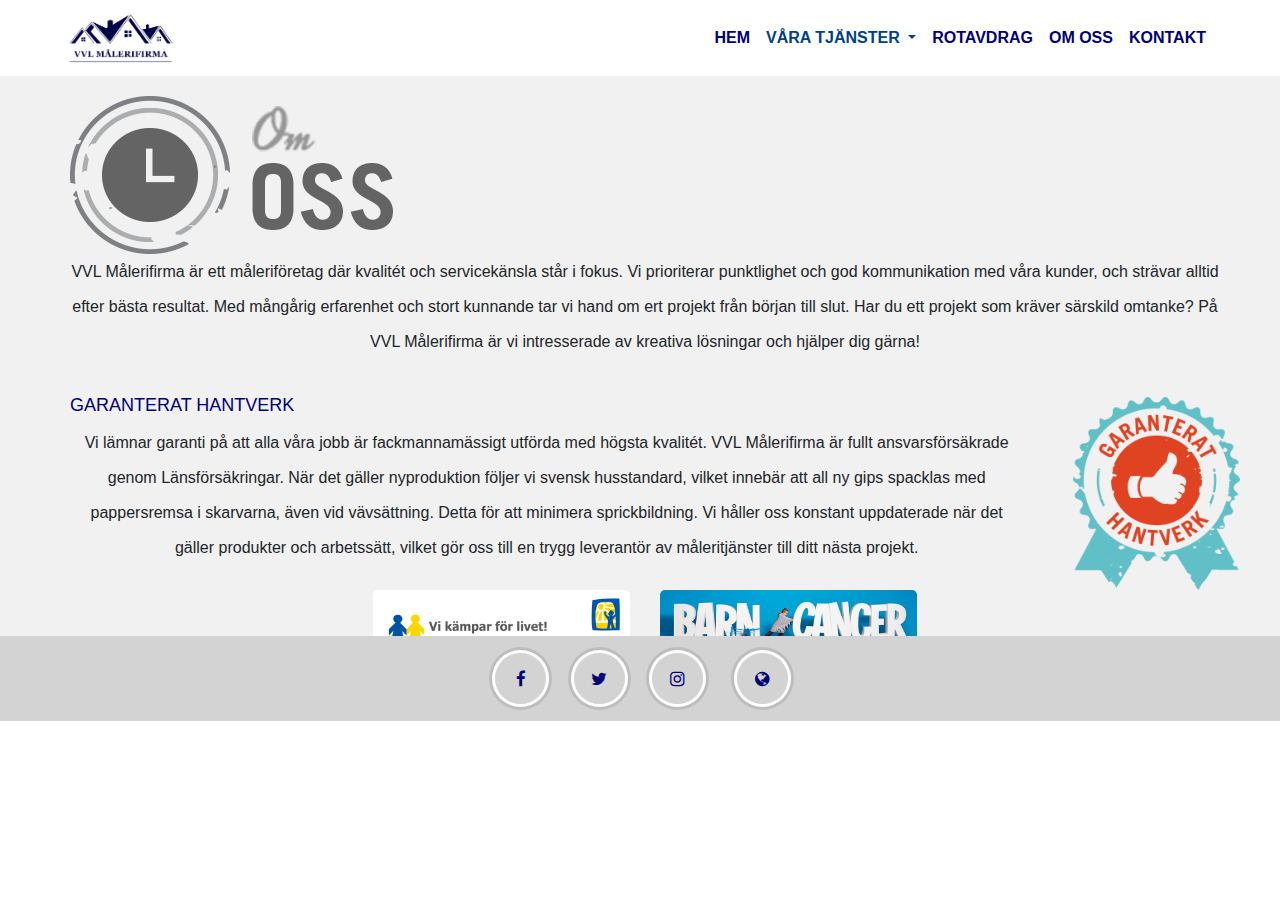
<file: om-oss.html>
<!DOCTYPE html>
<html lang="en">
<head><meta http-equiv="Content-Type" content="text/html; charset=utf-8">
    
    <!-- Meta tags -->

    <meta name="google-site-verification" content="Xgr4CINKrWYZ8JELMhBMo0EHITsktJh0IMdfZMG-V3M" />

    <!-- Google Tag Manager -->
    <script>(function(w,d,s,l,i){w[l]=w[l]||[];w[l].push({'gtm.start':
            new Date().getTime(),event:'gtm.js'});var f=d.getElementsByTagName(s)[0],
        j=d.createElement(s),dl=l!='dataLayer'?'&l='+l:'';j.async=true;j.src=
        'https://www.googletagmanager.com/gtm.js?id='+i+dl;f.parentNode.insertBefore(j,f);
    })(window,document,'script','dataLayer','GTM-WF2TRGR');</script>
    <!-- End Google Tag Manager -->


    <meta content="width=device-width, initial-scale=1, maximum-scale=1" name="viewport">
    <meta content="Målare Sollentuna | Målning , Tapetsering , Fasadmålning" property="og:title"/>
    <meta content="website" property="og:type"/>
    <meta content="images/malning.jpg" property="og:image"/>
    <meta content="Hos oss får du professionell hjälp med allt inom måleri, såväl in- som utvändigt.Med erfarenhet och kunskap utför vi våra uppdrag snabbt, effektivt och med högsta kvalitet."
          property="og:description"
    />
    <meta content="Målare i Sollentuna, Målare Sollentuna, Målning Sollentuna, Måla i Sollentuna, Målerifirma Sollentuna, Fasadmålning Sollentuna, fasadmålning i Sollentuna, Måla Fasaden Sollentuna, Inomhusmålning, Utomhusmålning, Inomhusmålning i Sollentuna, Utomhusmålning i Sollentuna, Måleritjänster, Fasadtvättning, Tvätta fasaden, Måla huset, Måla om huset, Måla om träfasaden, Målare i Bergendal, Målare i Edsberg, Målare i Gillbo, Målare i Helenelund, Målare i Häggvik, Målare i Kärrdal, Målare i Landsnora, Målare i Norrviken, Målare i Rotebro, Målare i Sjöberg, Målare i Skäl, Målare i Tegelhagen, Målare i Tureberg, Målare i Törnskogen, Målare i Vaxmora, Målare i Viby, Målare i Bergshamra, Målare i Haga, Målare i Hagalund, Målare i Huvudsta, Målare i Järva, Målare i Kungshamra, Målare i Råstahem, Målare i Råsunda, Målare i Sandvik, Målare i Skytteholm, Målare i Solna, Målare i Stora Frösunda, Målare i Ulriksdal, Målare i Västra Skogen, Målare i Brevik, Målare i Grönsta, Målare i Gåshaga, Målare i Käppala, Målare i Södergarn, Målare i Lidingö, Målare i Killinge, Målare i Kyrkviken, Målare i Kottla, Målare i Abrahamsberg, Målare i Beckomberga, Målare i Blackeberg, Målare i Bromma, Målare i Bällsta, Målare i Eneby, Målare i Johannesfred, Målare i Norra Ängby, Målare i Södra Ängby, Målare i Ulvsunda industriområde, Målare i Åkeshov, Målare i Åkeslund, Målare i Danderyd, Målare i Djursholm, Målare i Djursholms Ekeby, Målare i Djursholms Ösby, Målare i Enebyberg, Målare i Inverness, Målare i Klingsta, Målare i Kyttinge, Målare i Långängen, Målare i Mörby, Målare i Nora, Målare i Stocksund, Målare i Svalnäs, Målare i Tranholmen, Målare i Arninge, Målare i Byle, Målare i Ella Park, Målare i Gribbylund, Målare i Hagby, Målare i Hägernäs, Målare i Karby, Målare i Lahäll, Målare i Lottingelund, Målare i Näsbypark, Målare i Roslags Näsby,  Målare i Skarpäng, Målare i Torslunda, Målare i Täby, Målare i Viggbyholm, Målare i Barkarby, Målare i Barkarbystaden, Målare i Björkeby, Målare i Björkliden, Målare i Jakobsberg, Målare i Kallhäll, Målare i Kallhälls Villastad, Målare i Polhem, Målare i Skälby, Målare i Stäket, Målare i Viksjö, Målare i Västra Jakobsberg, Målare i Bollstanäs, Målare i Ekhagen, Målare i Fresta, Målare i Harvavik, Målare i Nedra Runby, Målare i Odenslunda, Målare i Pråmudden, Målare i Smedby, Målare i Upplands Väsby, Målare i Runby, Målare i Vallentuna, Målare i Märsta, Målare i Rosersberg, Målare i Karlberg, Målare i Bro, Målare i Kungsängen, Målare i Spånga, Målare i Rissne, Målare i Akalla, Målare i Bromsten, Målare i Flysta, Målare i Husby, Målare i Kista, Målare i Solhem, Målare i Sundby, Målare i Duvbo, Målare i Vreten, Målare i Fridhemsplan, Målare i Ekerö, Målare i Haninge, Målare i Huddinge, Målare i Nacka, Målare i Norrtälje, Målare  i Nykvarn, Målare i Sigtuna, Målare i Enskede, Målare i Årsta, Målare i Skarpnäck, Målare i Hägersten, Målare i Liljeholmen, Målare i Katarina Sofia, Målare i Hässelby, Målare i Vällingby, Målare i Kungsholmen, Målare i Gamla Stan, Målare i Vasastan, Målare i Normalm, Målare  i Älvsjö, Målare i Farsta, Målare i Östermalm, Målare i Djurgården, Målare i Tyresö, Målare i Upplands Bro, Målare i Vaxholm, Målare i Värmdö, Målare i Österåker, Målare i Botkyrka, Målare i Stockholm, Fasadmålning i Stockholm, Fasadmålning Stockholm, Målare Stockholm, Målning i Stockholm, Målare i Alvik, Målare i Ingarö, Målare i Saltsjöbaden, Målare i Skogås, Målare i Åkersberga"
          name="keywords"/>
    <!-- Meta tags end-->


    <!-- Title -->
    <title>VVL Målerifirma</title>

    <!-- links -->
    <link crossorigin="anonymous" href="https://maxcdn.bootstrapcdn.com/bootstrap/4.0.0/css/bootstrap.min.css"
          integrity="sha384-Gn5384xqQ1aoWXA+058RXPxPg6fy4IWvTNh0E263XmFcJlSAwiGgFAW/dAiS6JXm" rel="stylesheet">
    <link href="images/faviconka_ru_1440.ico" rel="shortcut icon" type="image/x-icon"/>
    <link href="https://cdnjs.cloudflare.com/ajax/libs/font-awesome/4.7.0/css/font-awesome.min.css" rel="stylesheet">

    <!-- Bootstrap core CSS -->
    <link href="vendor/bootstrap/css/bootstrap.min.css" rel="stylesheet">
    <link href="css/main.css" rel="stylesheet">
    <link href="css/responsive.css" rel="stylesheet">
</head>
<body>

<!-- Navigation start-->
<nav class="navbar navbar-expand-lg navbar-light bg-light">
    <div class="container-fluid">
        <a class="navbar-brand link-with-city" href="index.html">
            <img src="images/home.png"/>
        </a>
        <button aria-controls="navbarResponsive" aria-expanded="false" aria-label="Toggle navigation"
                class="navbar-toggler navbar-toggler-right" data-target="#navbarResponsive" data-toggle="collapse"
                type="button">
            <i aria-hidden="true" class="fa fa-bars" style="color: #004085;font-size: 30px;"></i>
        </button>
        <div class="collapse navbar-collapse" id="navbarResponsive">
            <ul class="navbar-nav ml-auto font-weight-bold">
                <li class="nav-item">
                    <a class="nav-link link-with-city" href="index.html">HEM</a>
                </li>
                <li class="nav-item dropdown">
                    <a aria-expanded="false" aria-haspopup="true" class="nav-link dropdown-toggle"
                       data-toggle="dropdown"
                       href="#" id="navbarDropdownPortfolio" style="color: #004085!important;">
                        VÅRA TJÄNSTER
                    </a>
                    <div aria-labelledby="navbarDropdownPortfolio" class="dropdown-menu dropdown-menu-right">
                        <a class="dropdown-item font-weight-bold link-with-city" href="malning.html">MÅLNING</a>
                        <a class="dropdown-item font-weight-bold link-with-city" href="tapetsering.html">TAPETSERING</a>
                        <a class="dropdown-item font-weight-bold link-with-city"
                           href="fasadmalning.html">FASADMÅLNING</a>
                    </div>
                </li>
                <li class="nav-item">
                    <a class="nav-link link-with-city" href="rotavdrag.html">ROTAVDRAG</a>
                </li>
                <li class="nav-item">
                    <a class="nav-link" href="om-oss.html">OM OSS</a>
                </li>
                <li class="nav-item">
                    <a class="nav-link" href="kontakt.php">KONTAKT</a>
                </li>
            </ul>
        </div>
    </div>
</nav>
<!-- Navigation end-->

<!-- Main content start-->
<div class="container-fluid main om_oss">
    <div class="row">
        <div class="col-lg-12 col-md-12 col-sm-12 col-12">
            <img class="img-fluid for-omOssOne" src="images/omoss.png"/>
        </div>
        <div class="col-lg-12 col-md-12 col-sm-12 col-12">
            <p>
                VVL Målerifirma är ett måleriföretag där kvalitét och servicekänsla står i fokus. Vi prioriterar
                punktlighet och god kommunikation med våra kunder, och strävar alltid efter bästa resultat. Med
                mångårig
                erfarenhet och stort kunnande tar vi hand om ert projekt från början till slut. Har du ett projekt
                som
                kräver särskild omtanke? På VVL Målerifirma är vi intresserade av kreativa lösningar och hjälper dig
                gärna!
            </p>
        </div>
    </div>
    <h2 class="title">GARANTERAT HANTVERK</h2>
    <div class="row reverseRowOmOss">
        <div class="col-lg-10 col-md-10 col-sm-12 col-12">
            <p> Vi lämnar garanti på att alla våra jobb är fackmannamässigt utförda med högsta kvalitét. VVL
                Målerifirma är fullt ansvarsförsäkrade genom Länsförsäkringar. När det gäller nyproduktion
                följer vi svensk husstandard, vilket innebär att all ny gips spacklas med pappersremsa i
                skarvarna, även vid vävsättning. Detta för att minimera sprickbildning. Vi håller oss konstant
                uppdaterade när det gäller produkter och arbetssätt, vilket gör oss till en trygg leverantör av
                måleritjänster till ditt nästa projekt.
            </p>
        </div>
        <div class="col-lg-2 col-md-2 col-sm-12 col-12">
            <img class="img-fluid for-omOssTwo" src="images/garanterat.png"/>
        </div>
    </div>
    <div class="row justify-content-center pb-4">
        <div class="col-lg-3  col-md-6  col-sm-10 col-10 pb-2">
            <img src="images/childrenOne.png" class="img-fluid">
        </div>
      <div class="col-lg-3  col-md-6  col-sm-10 col-10 pb-2">
            <img src="images/childrenTwo.png" class="img-fluid">
        </div>
    </div>
</div>
<!-- Main content end-->

<!-- Footer start-->
<footer id="footer">
    <div class="footerSection">
        <ul class="icons">
            <li>
                <a href="https://www.facebook.com/malarestockholm/">
                    <i class="fa fa-facebook"></i>
                </a>
            </li>
            <li>
                <a href="#"><i aria-hidden="true" class="fa fa-twitter"></i>
                </a>
            </li>
            <li>
                <a href="https://www.instagram.com/vvlmalerifirma/?igshid=yqrip5ns7ydr&fbclid=IwAR2nzMDgyLJ1E2cXuU0ERC2of-lBsvXV8fQfALx-8fRlWEfkXHyFVAxf5gw">
                    <i aria-hidden="true" class="fa fa-instagram"></i>
                </a>
            </li>
            <li>
                <a onclick="openGlobe()">
                    <i class="fa fa-globe"></i>
                    <div class="overlay" id="myGlobe" onclick="closeGlobe()">
                        <div class="overlay-content">
                            <div class="globeCont">
                                <a href="#" onclick="changeArea('Stockholm')">
                                    Målare i Stockholm
                                </a>
                                <a href="#" onclick="changeArea('Lidingö')">
                                    Målare i Lidingö
                                </a>
                                <a href="#" onclick="changeArea('Bromma')">
                                    Målare i Bromma
                                </a>
                                <a href="#" onclick="changeArea('Täby')">
                                    Målare i Täby
                                </a>
                                <a href="#" onclick="changeArea('Danderyd')">
                                    Målare i Danderyd
                                </a>
                                <a href="#" onclick="changeArea('Solna')">
                                    Målare i Solna
                                </a>
                                <a href="#" onclick="changeArea('Järfälla')">
                                    Målare i Järfälla
                                </a>
                                <a href="#" onclick="changeArea('Spånga')">
                                    Målare i Spånga
                                </a>
                                <a href="#" onclick="changeArea('Upplands Väsby')">
                                    Målare i Upplands Väsby
                                </a>
                                <a href="#" onclick="changeArea('Vallentuna')">
                                    Målare i Vallentuna
                                </a>
                                <a href="#" onclick="changeArea('Sigtuna')">
                                    Målare i Sigtuna
                                </a>
                                <a href="#" onclick="changeArea('Fasadmålning i Sollentuna')">
                                    Fasadmålning i Sollentuna
                                </a>
                            </div>
                        </div>
                    </div>
                </a>
            </li>
        </ul>
    </div>
</footer>
<!-- Footer end -->

<!-- JavaScript -->
<script src="js/city.js"></script>
<script src="js/main.js"></script>
<script src="js/page.js"></script>
<script src="vendor/jquery/jquery.min.js"></script>
<script src="vendor/bootstrap/js/bootstrap.bundle.min.js"></script>

</body>
</html>
</file>
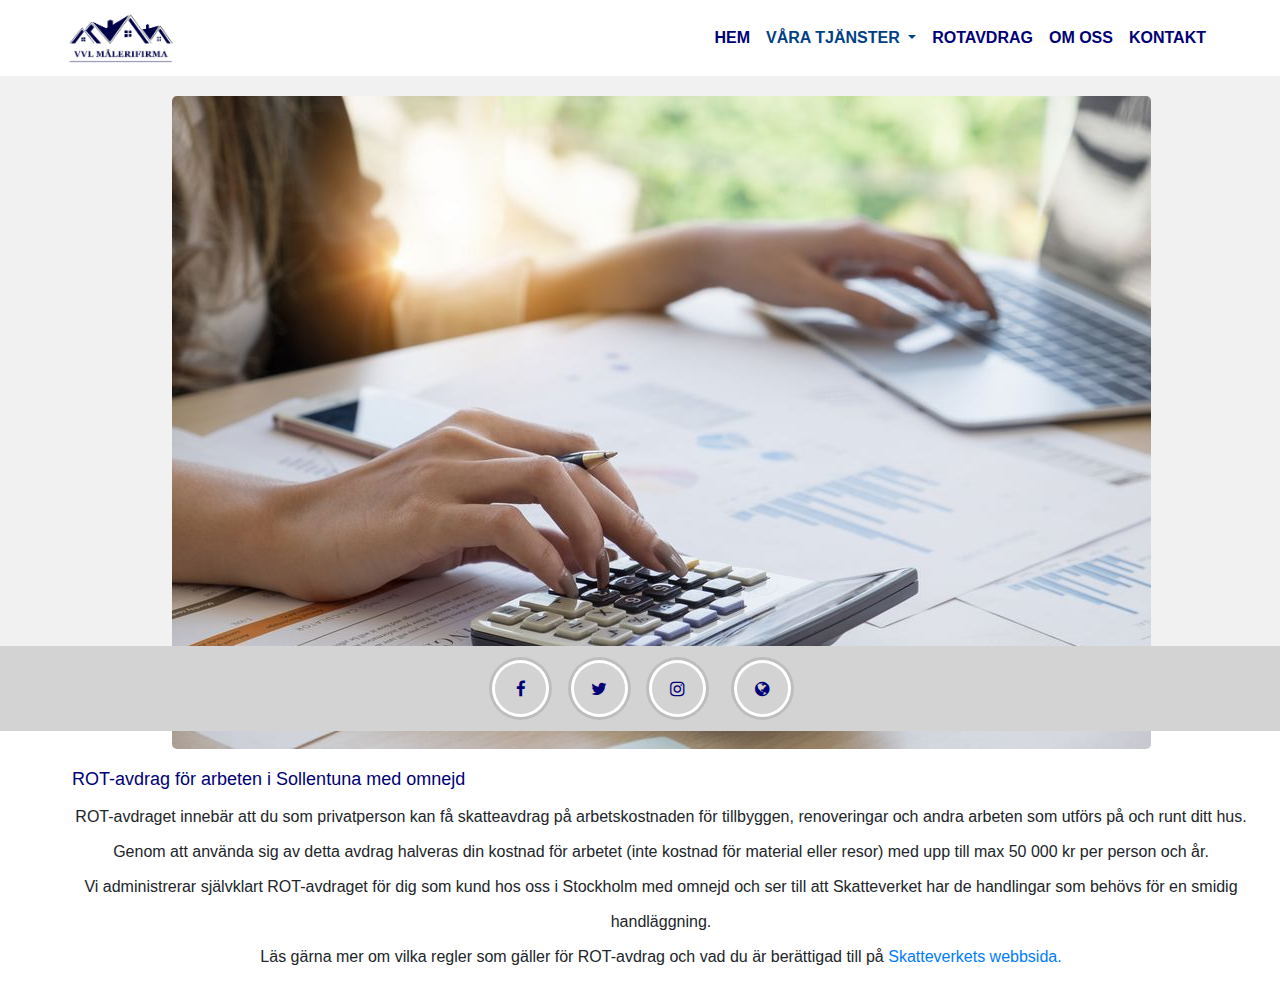
<file: rotavdrag.html>
<!DOCTYPE html>
<html lang="en">
<head><meta http-equiv="Content-Type" content="text/html; charset=utf-8">
    
    <!-- Meta tags -->

    <meta name="google-site-verification" content="Xgr4CINKrWYZ8JELMhBMo0EHITsktJh0IMdfZMG-V3M" />

    <!-- Google Tag Manager -->
    <script>(function(w,d,s,l,i){w[l]=w[l]||[];w[l].push({'gtm.start':
            new Date().getTime(),event:'gtm.js'});var f=d.getElementsByTagName(s)[0],
        j=d.createElement(s),dl=l!='dataLayer'?'&l='+l:'';j.async=true;j.src=
        'https://www.googletagmanager.com/gtm.js?id='+i+dl;f.parentNode.insertBefore(j,f);
    })(window,document,'script','dataLayer','GTM-WF2TRGR');</script>
    <!-- End Google Tag Manager -->


    <meta content="width=device-width, initial-scale=1, maximum-scale=1" name="viewport">
    <meta content="Målare Sollentuna | Målning , Tapetsering , Fasadmålning" property="og:title"/>
    <meta content="website" property="og:type"/>
    <meta content="images/malning.jpg" property="og:image"/>
    <meta content="Hos oss får du professionell hjälp med allt inom måleri, såväl in- som utvändigt.Med erfarenhet och kunskap utför vi våra uppdrag snabbt, effektivt och med högsta kvalitet."
          property="og:description"
    />
    <meta content="Målare i Sollentuna, Målare Sollentuna, Målning Sollentuna, Måla i Sollentuna, Målerifirma Sollentuna, Fasadmålning Sollentuna, fasadmålning i Sollentuna, Måla Fasaden Sollentuna, Inomhusmålning, Utomhusmålning, Inomhusmålning i Sollentuna, Utomhusmålning i Sollentuna, Måleritjänster, Fasadtvättning, Tvätta fasaden, Måla huset, Måla om huset, Måla om träfasaden, Målare i Bergendal, Målare i Edsberg, Målare i Gillbo, Målare i Helenelund, Målare i Häggvik, Målare i Kärrdal, Målare i Landsnora, Målare i Norrviken, Målare i Rotebro, Målare i Sjöberg, Målare i Skäl, Målare i Tegelhagen, Målare i Tureberg, Målare i Törnskogen, Målare i Vaxmora, Målare i Viby, Målare i Bergshamra, Målare i Haga, Målare i Hagalund, Målare i Huvudsta, Målare i Järva, Målare i Kungshamra, Målare i Råstahem, Målare i Råsunda, Målare i Sandvik, Målare i Skytteholm, Målare i Solna, Målare i Stora Frösunda, Målare i Ulriksdal, Målare i Västra Skogen, Målare i Brevik, Målare i Grönsta, Målare i Gåshaga, Målare i Käppala, Målare i Södergarn, Målare i Lidingö, Målare i Killinge, Målare i Kyrkviken, Målare i Kottla, Målare i Abrahamsberg, Målare i Beckomberga, Målare i Blackeberg, Målare i Bromma, Målare i Bällsta, Målare i Eneby, Målare i Johannesfred, Målare i Norra Ängby, Målare i Södra Ängby, Målare i Ulvsunda industriområde, Målare i Åkeshov, Målare i Åkeslund, Målare i Danderyd, Målare i Djursholm, Målare i Djursholms Ekeby, Målare i Djursholms Ösby, Målare i Enebyberg, Målare i Inverness, Målare i Klingsta, Målare i Kyttinge, Målare i Långängen, Målare i Mörby, Målare i Nora, Målare i Stocksund, Målare i Svalnäs, Målare i Tranholmen, Målare i Arninge, Målare i Byle, Målare i Ella Park, Målare i Gribbylund, Målare i Hagby, Målare i Hägernäs, Målare i Karby, Målare i Lahäll, Målare i Lottingelund, Målare i Näsbypark, Målare i Roslags Näsby,  Målare i Skarpäng, Målare i Torslunda, Målare i Täby, Målare i Viggbyholm, Målare i Barkarby, Målare i Barkarbystaden, Målare i Björkeby, Målare i Björkliden, Målare i Jakobsberg, Målare i Kallhäll, Målare i Kallhälls Villastad, Målare i Polhem, Målare i Skälby, Målare i Stäket, Målare i Viksjö, Målare i Västra Jakobsberg, Målare i Bollstanäs, Målare i Ekhagen, Målare i Fresta, Målare i Harvavik, Målare i Nedra Runby, Målare i Odenslunda, Målare i Pråmudden, Målare i Smedby, Målare i Upplands Väsby, Målare i Runby, Målare i Vallentuna, Målare i Märsta, Målare i Rosersberg, Målare i Karlberg, Målare i Bro, Målare i Kungsängen, Målare i Spånga, Målare i Rissne, Målare i Akalla, Målare i Bromsten, Målare i Flysta, Målare i Husby, Målare i Kista, Målare i Solhem, Målare i Sundby, Målare i Duvbo, Målare i Vreten, Målare i Fridhemsplan, Målare i Ekerö, Målare i Haninge, Målare i Huddinge, Målare i Nacka, Målare i Norrtälje, Målare  i Nykvarn, Målare i Sigtuna, Målare i Enskede, Målare i Årsta, Målare i Skarpnäck, Målare i Hägersten, Målare i Liljeholmen, Målare i Katarina Sofia, Målare i Hässelby, Målare i Vällingby, Målare i Kungsholmen, Målare i Gamla Stan, Målare i Vasastan, Målare i Normalm, Målare  i Älvsjö, Målare i Farsta, Målare i Östermalm, Målare i Djurgården, Målare i Tyresö, Målare i Upplands Bro, Målare i Vaxholm, Målare i Värmdö, Målare i Österåker, Målare i Botkyrka, Målare i Stockholm, Fasadmålning i Stockholm, Fasadmålning Stockholm, Målare Stockholm, Målning i Stockholm, Målare i Alvik, Målare i Ingarö, Målare i Saltsjöbaden, Målare i Skogås, Målare i Åkersberga"
          name="keywords"/>
    <!-- Meta tags end-->


    <!-- Title -->
    <title>VVL Målerifirma</title>

    <!-- links -->
    <link crossorigin="anonymous" href="https://maxcdn.bootstrapcdn.com/bootstrap/4.0.0/css/bootstrap.min.css"
          integrity="sha384-Gn5384xqQ1aoWXA+058RXPxPg6fy4IWvTNh0E263XmFcJlSAwiGgFAW/dAiS6JXm" rel="stylesheet">
    <link href="images/faviconka_ru_1440.ico" rel="shortcut icon" type="image/x-icon"/>
    <link href="https://cdnjs.cloudflare.com/ajax/libs/font-awesome/4.7.0/css/font-awesome.min.css" rel="stylesheet">

    <!-- Bootstrap core CSS -->
    <link href="vendor/bootstrap/css/bootstrap.min.css" rel="stylesheet">
    <link href="css/main.css" rel="stylesheet">
    <link href="css/responsive.css" rel="stylesheet">
</head>

<body>

<!-- Navigation start-->
<nav class="navbar navbar-expand-lg navbar-light bg-light">
    <div class="container-fluid">
        <a class="navbar-brand link-with-city" href="index.html">
            <img src="images/home.png"/>
        </a>
        <button aria-controls="navbarResponsive" aria-expanded="false" aria-label="Toggle navigation"
                class="navbar-toggler navbar-toggler-right" data-target="#navbarResponsive" data-toggle="collapse"
                type="button">
            <i aria-hidden="true" class="fa fa-bars" style="color:#004085;font-size: 30px;"></i>
        </button>
        <div class="collapse navbar-collapse" id="navbarResponsive">
            <ul class="navbar-nav ml-auto font-weight-bold">
                <li class="nav-item">
                    <a class="nav-link link-with-city" href="index.html">HEM</a>
                </li>
                <li class="nav-item dropdown">
                    <a aria-expanded="false" aria-haspopup="true" class="nav-link dropdown-toggle"
                       data-toggle="dropdown"
                       href="#" id="navbarDropdownPortfolio" style="color: #004085!important;">
                        VÅRA TJÄNSTER
                    </a>
                    <div aria-labelledby="navbarDropdownPortfolio" class="dropdown-menu dropdown-menu-right">
                        <a class="dropdown-item font-weight-bold link-with-city" href="malning.html">MÅLNING</a>
                        <a class="dropdown-item font-weight-bold link-with-city" href="tapetsering.html">TAPETSERING</a>
                        <a class="dropdown-item font-weight-bold link-with-city"
                           href="fasadmalning.html">FASADMÅLNING</a>
                    </div>
                </li>
                <li class="nav-item">
                    <a class="nav-link link-with-city" href="rotavdrag.html">ROTAVDRAG</a>
                </li>
                <li class="nav-item">
                    <a class="nav-link" href="om-oss.html">OM OSS</a>
                </li>
                <li class="nav-item">
                    <a class="nav-link" href="kontakt.php">KONTAKT</a>
                </li>
            </ul>
        </div>
    </div>
</nav>
<!-- Navigation end-->

<!-- Main content start-->
<div class="container-fluid main for-rotavdrag">
    <div class="row">
        <div class="col-lg-12 col-md-12 col-sm-12 col-sm-12 rotav_box">
            <img alt="left" class="img-fluid rotav-img" src="images/rotavdrag.jpg">
        </div>
        <div class="col-lg-12 col-md-12 col-sm-12 col-sm-12">
            <h2 class="title">ROT-avdrag för arbeten i <span class="area">Sollentuna</span> med omnejd</h2>
            <p>
                ROT-avdraget innebär att du som privatperson kan få skatteavdrag på arbetskostnaden för tillbyggen,
                renoveringar och andra arbeten som utförs på och runt ditt hus. Genom att använda sig av detta avdrag
                halveras din kostnad för arbetet (inte kostnad för material eller resor) med upp till max 50 000 kr per
                person och år.
                <br>
                Vi administrerar självklart ROT-avdraget för dig som kund hos oss i Stockholm med omnejd och ser till
                att
                Skatteverket har de handlingar som behövs för en smidig handläggning.
                <br>
                Läs gärna mer om vilka regler som gäller för ROT-avdrag och vad du är berättigad till på
                <a href="https://www.skatteverket.se/privat/fastigheterochbostad/rotochrutarbete/villkorforattfarotavdrag.4.5947400c11f47f7f9dd80004014.html?q=villkor"
                   class="rotav_a">
                    Skatteverkets webbsida.
                </a>
            </p>
        </div>
    </div>
</div>
<!-- Main content end-->

<!-- Footer start-->
<footer id="footer">
    <div class="footerSection">
        <ul class="icons">
            <li>
                <a href="https://www.facebook.com/malarestockholm/">
                    <i class="fa fa-facebook"></i>
                </a>
            </li>
            <li>
                <a href="#"><i aria-hidden="true" class="fa fa-twitter"></i>
                </a>
            </li>
            <li>
                <a href="https://www.instagram.com/vvlmalerifirma/?igshid=yqrip5ns7ydr&fbclid=IwAR2nzMDgyLJ1E2cXuU0ERC2of-lBsvXV8fQfALx-8fRlWEfkXHyFVAxf5gw">
                    <i aria-hidden="true" class="fa fa-instagram"></i>
                </a>
            </li>
            <li>
                <a onclick="openGlobe()">
                    <i class="fa fa-globe"></i>
                    <div class="overlay" id="myGlobe" onclick="closeGlobe()">
                        <div class="overlay-content">
                            <div class="globeCont">
                                <a href="#" onclick="changeArea('Stockholm')">
                                    Målare i Stockholm
                                </a>
                                <a href="#" onclick="changeArea('Lidingö')">
                                    Målare i Lidingö
                                </a>
                                <a href="#" onclick="changeArea('Bromma')">
                                    Målare i Bromma
                                </a>
                                <a href="#" onclick="changeArea('Täby')">
                                    Målare i Täby
                                </a>
                                <a href="#" onclick="changeArea('Danderyd')">
                                    Målare i Danderyd
                                </a>
                                <a href="#" onclick="changeArea('Solna')">
                                    Målare i Solna
                                </a>
                                <a href="#" onclick="changeArea('Järfälla')">
                                    Målare i Järfälla
                                </a>
                                <a href="#" onclick="changeArea('Spånga')">
                                    Målare i Spånga
                                </a>
                                <a href="#" onclick="changeArea('Upplands Väsby')">
                                    Målare i Upplands Väsby
                                </a>
                                <a href="#" onclick="changeArea('Vallentuna')">
                                    Målare i Vallentuna
                                </a>
                                <a href="#" onclick="changeArea('Sigtuna')">
                                    Målare i Sigtuna
                                </a>
                                <a href="#" onclick="changeArea('Fasadmålning i Sollentuna')">
                                    Fasadmålning i Sollentuna
                                </a>
                            </div>
                        </div>
                    </div>
                </a>
            </li>
        </ul>
    </div>
</footer>
<!-- Footer end -->

<!-- JavaScript -->
<script src="js/city.js"></script>
<script src="js/main.js"></script>
<script src="js/page.js"></script>
<script src="vendor/jquery/jquery.min.js"></script>
<script src="vendor/bootstrap/js/bootstrap.bundle.min.js"></script>

</body>
</html>
</file>
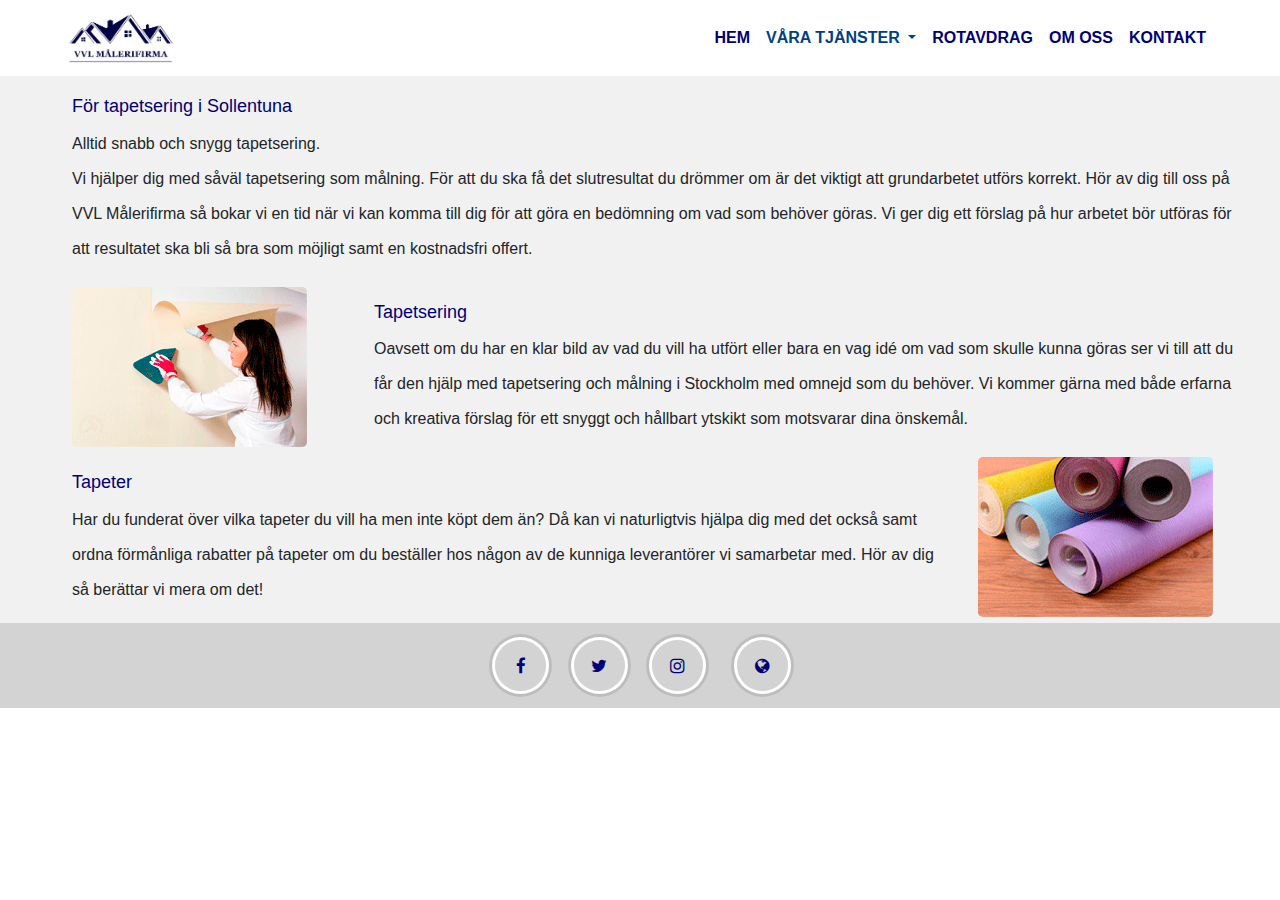
<file: tapetsering.html>
<!DOCTYPE html>
<html lang="en">
<head><meta http-equiv="Content-Type" content="text/html; charset=utf-8">
  
  <!-- Meta tags -->

  <meta name="google-site-verification" content="Xgr4CINKrWYZ8JELMhBMo0EHITsktJh0IMdfZMG-V3M" />

  <!-- Google Tag Manager -->
  <script>(function(w,d,s,l,i){w[l]=w[l]||[];w[l].push({'gtm.start':
            new Date().getTime(),event:'gtm.js'});var f=d.getElementsByTagName(s)[0],
          j=d.createElement(s),dl=l!='dataLayer'?'&l='+l:'';j.async=true;j.src=
          'https://www.googletagmanager.com/gtm.js?id='+i+dl;f.parentNode.insertBefore(j,f);
  })(window,document,'script','dataLayer','GTM-WF2TRGR');</script>
  <!-- End Google Tag Manager -->


  <meta content="width=device-width, initial-scale=1, maximum-scale=1" name="viewport">
  <meta content="Målare Sollentuna | Målning , Tapetsering , Fasadmålning" property="og:title"/>
  <meta content="website" property="og:type"/>
  <meta content="images/malning.jpg" property="og:image"/>
  <meta content="Hos oss får du professionell hjälp med allt inom måleri, såväl in- som utvändigt.Med erfarenhet och kunskap utför vi våra uppdrag snabbt, effektivt och med högsta kvalitet."
        property="og:description"
  />
  <meta content="Målare i Sollentuna, Målare Sollentuna, Målning Sollentuna, Måla i Sollentuna, Målerifirma Sollentuna, Fasadmålning Sollentuna, fasadmålning i Sollentuna, Måla Fasaden Sollentuna, Inomhusmålning, Utomhusmålning, Inomhusmålning i Sollentuna, Utomhusmålning i Sollentuna, Måleritjänster, Fasadtvättning, Tvätta fasaden, Måla huset, Måla om huset, Måla om träfasaden, Målare i Bergendal, Målare i Edsberg, Målare i Gillbo, Målare i Helenelund, Målare i Häggvik, Målare i Kärrdal, Målare i Landsnora, Målare i Norrviken, Målare i Rotebro, Målare i Sjöberg, Målare i Skäl, Målare i Tegelhagen, Målare i Tureberg, Målare i Törnskogen, Målare i Vaxmora, Målare i Viby, Målare i Bergshamra, Målare i Haga, Målare i Hagalund, Målare i Huvudsta, Målare i Järva, Målare i Kungshamra, Målare i Råstahem, Målare i Råsunda, Målare i Sandvik, Målare i Skytteholm, Målare i Solna, Målare i Stora Frösunda, Målare i Ulriksdal, Målare i Västra Skogen, Målare i Brevik, Målare i Grönsta, Målare i Gåshaga, Målare i Käppala, Målare i Södergarn, Målare i Lidingö, Målare i Killinge, Målare i Kyrkviken, Målare i Kottla, Målare i Abrahamsberg, Målare i Beckomberga, Målare i Blackeberg, Målare i Bromma, Målare i Bällsta, Målare i Eneby, Målare i Johannesfred, Målare i Norra Ängby, Målare i Södra Ängby, Målare i Ulvsunda industriområde, Målare i Åkeshov, Målare i Åkeslund, Målare i Danderyd, Målare i Djursholm, Målare i Djursholms Ekeby, Målare i Djursholms Ösby, Målare i Enebyberg, Målare i Inverness, Målare i Klingsta, Målare i Kyttinge, Målare i Långängen, Målare i Mörby, Målare i Nora, Målare i Stocksund, Målare i Svalnäs, Målare i Tranholmen, Målare i Arninge, Målare i Byle, Målare i Ella Park, Målare i Gribbylund, Målare i Hagby, Målare i Hägernäs, Målare i Karby, Målare i Lahäll, Målare i Lottingelund, Målare i Näsbypark, Målare i Roslags Näsby,  Målare i Skarpäng, Målare i Torslunda, Målare i Täby, Målare i Viggbyholm, Målare i Barkarby, Målare i Barkarbystaden, Målare i Björkeby, Målare i Björkliden, Målare i Jakobsberg, Målare i Kallhäll, Målare i Kallhälls Villastad, Målare i Polhem, Målare i Skälby, Målare i Stäket, Målare i Viksjö, Målare i Västra Jakobsberg, Målare i Bollstanäs, Målare i Ekhagen, Målare i Fresta, Målare i Harvavik, Målare i Nedra Runby, Målare i Odenslunda, Målare i Pråmudden, Målare i Smedby, Målare i Upplands Väsby, Målare i Runby, Målare i Vallentuna, Målare i Märsta, Målare i Rosersberg, Målare i Karlberg, Målare i Bro, Målare i Kungsängen, Målare i Spånga, Målare i Rissne, Målare i Akalla, Målare i Bromsten, Målare i Flysta, Målare i Husby, Målare i Kista, Målare i Solhem, Målare i Sundby, Målare i Duvbo, Målare i Vreten, Målare i Fridhemsplan, Målare i Ekerö, Målare i Haninge, Målare i Huddinge, Målare i Nacka, Målare i Norrtälje, Målare  i Nykvarn, Målare i Sigtuna, Målare i Enskede, Målare i Årsta, Målare i Skarpnäck, Målare i Hägersten, Målare i Liljeholmen, Målare i Katarina Sofia, Målare i Hässelby, Målare i Vällingby, Målare i Kungsholmen, Målare i Gamla Stan, Målare i Vasastan, Målare i Normalm, Målare  i Älvsjö, Målare i Farsta, Målare i Östermalm, Målare i Djurgården, Målare i Tyresö, Målare i Upplands Bro, Målare i Vaxholm, Målare i Värmdö, Målare i Österåker, Målare i Botkyrka, Målare i Stockholm, Fasadmålning i Stockholm, Fasadmålning Stockholm, Målare Stockholm, Målning i Stockholm, Målare i Alvik, Målare i Ingarö, Målare i Saltsjöbaden, Målare i Skogås, Målare i Åkersberga"
        name="keywords"/>
  <!-- Meta tags end-->


  <!-- Title -->
  <title>VVL Målerifirma</title>

  <!-- links -->
  <link crossorigin="anonymous" href="https://maxcdn.bootstrapcdn.com/bootstrap/4.0.0/css/bootstrap.min.css"
        integrity="sha384-Gn5384xqQ1aoWXA+058RXPxPg6fy4IWvTNh0E263XmFcJlSAwiGgFAW/dAiS6JXm" rel="stylesheet">
  <link href="images/faviconka_ru_1440.ico" rel="shortcut icon" type="image/x-icon"/>
  <link href="https://cdnjs.cloudflare.com/ajax/libs/font-awesome/4.7.0/css/font-awesome.min.css" rel="stylesheet">

  <!-- Bootstrap core CSS -->
  <link href="vendor/bootstrap/css/bootstrap.min.css" rel="stylesheet">
  <link href="css/main.css" rel="stylesheet">
  <link href="css/responsive.css" rel="stylesheet">
</head>

<body>

<!-- Navigation start-->
<nav class="navbar navbar-expand-lg navbar-light bg-light">
  <div class="container-fluid">
    <a class="navbar-brand link-with-city" href="index.html">
      <img src="images/home.png"/>
    </a>
    <button aria-controls="navbarResponsive" aria-expanded="false" aria-label="Toggle navigation"
            class="navbar-toggler navbar-toggler-right" data-target="#navbarResponsive" data-toggle="collapse"
            type="button">
      <i aria-hidden="true" class="fa fa-bars" style="color:#004085;font-size: 30px;"></i>
    </button>
    <div class="collapse navbar-collapse" id="navbarResponsive">
      <ul class="navbar-nav ml-auto font-weight-bold">
        <li class="nav-item">
          <a class="nav-link link-with-city" href="index.html">HEM</a>
        </li>
        <li class="nav-item dropdown">
          <a aria-expanded="false" aria-haspopup="true" class="nav-link dropdown-toggle"
             data-toggle="dropdown"
             href="#" id="navbarDropdownPortfolio" style="color: #004085!important;">
            VÅRA TJÄNSTER
          </a>
          <div aria-labelledby="navbarDropdownPortfolio" class="dropdown-menu dropdown-menu-right">
            <a class="dropdown-item font-weight-bold link-with-city" href="malning.html">MÅLNING</a>
            <a class="dropdown-item font-weight-bold link-with-city" href="tapetsering.html">TAPETSERING</a>
            <a class="dropdown-item font-weight-bold link-with-city"
               href="fasadmalning.html">FASADMÅLNING</a>
          </div>
        </li>
        <li class="nav-item">
          <a class="nav-link link-with-city" href="rotavdrag.html">ROTAVDRAG</a>
        </li>
        <li class="nav-item">
          <a class="nav-link" href="om-oss.html">OM OSS</a>
        </li>
        <li class="nav-item">
          <a class="nav-link" href="kontakt.php">KONTAKT</a>
        </li>
      </ul>
    </div>
  </div>
</nav>
<!-- Navigation end-->

<!--main content start-->
<div class="container-fluid main">
  <div class="row for-block">
    <div class="col-lg-12 col-md-12 col-sm-12 col-12 for-firstBlock">
      <h1 class="title">För tapetsering i <span class="area">Sollentuna</span></h1>
      <p>Alltid snabb och snygg tapetsering.<br>
        Vi hjälper dig med såväl tapetsering som målning. För att du ska få det slutresultat du drömmer om är det
        viktigt att grundarbetet utförs korrekt. Hör av dig till oss på VVL Målerifirma så bokar vi en tid när vi
        kan komma till dig för att göra en bedömning om vad som behöver göras. Vi ger dig ett förslag på hur arbetet
        bör utföras för att resultatet ska bli så bra som möjligt samt en kostnadsfri offert.
      </p>
    </div>
  </div>
  <div class="row reverseRow">
    <div class="col-lg-9 col-md-8 col-sm-12 col-12 for-firstBlock">
      <h1 class="title">Tapetsering</h1>
      <p>
        Oavsett om du har en klar bild av vad du vill ha utfört eller bara en vag idé om vad som skulle kunna göras ser
        vi till att du får den hjälp med tapetsering och målning i Stockholm med omnejd som du behöver. Vi kommer gärna
        med både erfarna och kreativa förslag för ett snyggt och hållbart ytskikt som motsvarar dina önskemål.
      </p>
    </div>
    <div class="col-lg-3 col-md-4 col-sm-12 col-12">
      <img src="images/tapetTwo.png" alt="left" class="img-fluid for-imgBlock">
    </div>
  </div>
  <div class="row">
    <div class="col-lg-9 col-md-8 col-sm-12 col-12 for-firstBlock">
      <h1 class="title">Tapeter</h1>
      <p>
        Har du funderat över vilka tapeter du vill ha men inte köpt dem än? Då kan vi naturligtvis hjälpa dig med det
        också samt ordna förmånliga rabatter på tapeter om du beställer hos någon av de kunniga leverantörer vi
        samarbetar med. Hör av dig så berättar vi mera om det!
      </p>
    </div>
    <div class="col-lg-3 col-md-4 col-sm-12 col-12">
      <img src="images/tapetOne.png" alt="" class="img-fluid for-img for-imgBlock">
    </div>
  </div>
</div>
<!--main content end-->

<!-- Footer start-->
<footer id="footer">
  <div class="footerSection">
    <ul class="icons">
      <li>
        <a href="https://www.facebook.com/malarestockholm/">
          <i class="fa fa-facebook"></i>
        </a>
      </li>
      <li>
        <a href="#"><i aria-hidden="true" class="fa fa-twitter"></i>
        </a>
      </li>
      <li>
        <a href="https://www.instagram.com/vvlmalerifirma/?igshid=yqrip5ns7ydr&fbclid=IwAR2nzMDgyLJ1E2cXuU0ERC2of-lBsvXV8fQfALx-8fRlWEfkXHyFVAxf5gw">
          <i aria-hidden="true" class="fa fa-instagram"></i>
        </a>
      </li>
      <li>
        <a onclick="openGlobe()">
          <i class="fa fa-globe"></i>
          <div class="overlay" id="myGlobe" onclick="closeGlobe()">
            <div class="overlay-content">
              <div class="globeCont">
                <a href="#" onclick="changeArea('Stockholm')">
                  Målare i Stockholm
                </a>
                <a href="#" onclick="changeArea('Lidingö')">
                  Målare i Lidingö
                </a>
                <a href="#" onclick="changeArea('Bromma')">
                  Målare i Bromma
                </a>
                <a href="#" onclick="changeArea('Täby')">
                  Målare i Täby
                </a>
                <a href="#" onclick="changeArea('Danderyd')">
                  Målare i Danderyd
                </a>
                <a href="#" onclick="changeArea('Solna')">
                  Målare i Solna
                </a>
                <a href="#" onclick="changeArea('Järfälla')">
                  Målare i Järfälla
                </a>
                <a href="#" onclick="changeArea('Spånga')">
                  Målare i Spånga
                </a>
                <a href="#" onclick="changeArea('Upplands Väsby')">
                  Målare i Upplands Väsby
                </a>
                <a href="#" onclick="changeArea('Vallentuna')">
                  Målare i Vallentuna
                </a>
                <a href="#" onclick="changeArea('Sigtuna')">
                  Målare i Sigtuna
                </a>
                <a href="#" onclick="changeArea('Fasadmålning i Sollentuna')">
                  Fasadmålning i Sollentuna
                </a>
              </div>
            </div>
          </div>
        </a>
      </li>
    </ul>
  </div>
</footer>
<!-- Footer end -->

<!-- JavaScript -->
<script src="js/city.js"></script>
<script src="js/main.js"></script>
<script src="js/page.js"></script>
<script src="vendor/jquery/jquery.min.js"></script>
<script src="vendor/bootstrap/js/bootstrap.bundle.min.js"></script>

</body>
</html>
</file>
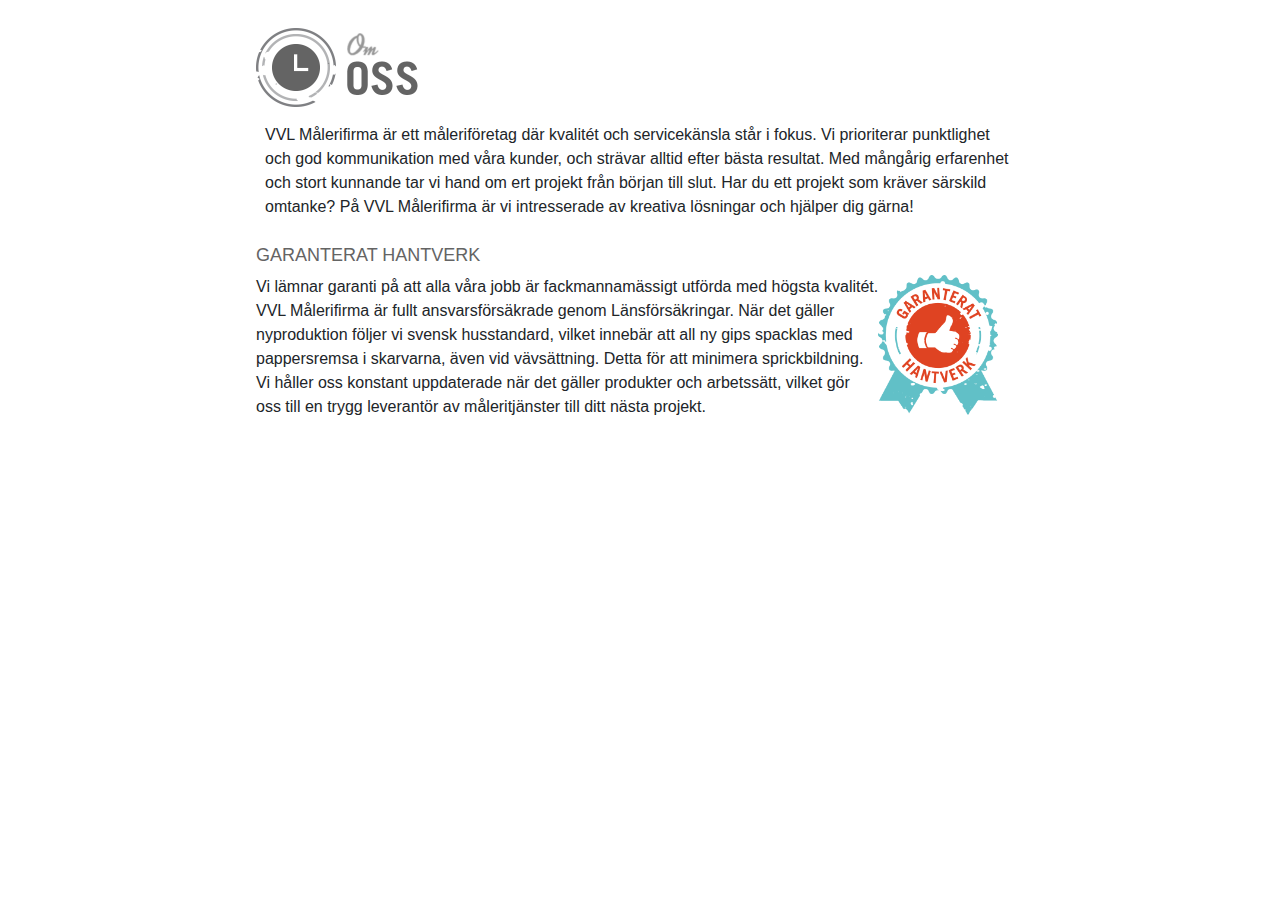
<file: images/om_oss.html>
<!DOCTYPE html>
<html>
<head>
	 <link rel="stylesheet" href="https://maxcdn.bootstrapcdn.com/bootstrap/4.4.1/css/bootstrap.min.css">
   <meta name="viewport" content="width=device-width, initial-scale=1">
   <style>
     .om_oss{
   display: block;
    /* margin-right: 74px; */
    margin-top: 28px;
    margin-bottom: 16px;
    width: 162px;
    margin-left: 20%;

}

     .garanterat{
     width: 120px;
    display: block;
    float: right;
    margin-right: 22%;
     }

     h3{
         font-family: 'tradegothic-bold', arial;
    margin: 22px 0px 6px 20%;
    padding: 0;
    text-transform: uppercase;
    font-size: 18px;
    line-height: 28px;
    color: #646464;
    font-weight: normal;
     }
     .bbb p{
      width: 40%;
    margin: 0 auto;
  
     }

     .aaa p{
    width: 60%;
    margin: 0 auto;
     }

     @media(min-width: 320px) and (max-width: 480px){
      .om_oss{
      float: none;
    display: block;
    margin: 13px auto 13px auto;


}
.aaa p{
 width: 85%;
 text-align: center;
}
     .garanterat{
      margin: 0 auto;
      float: none;
     }

     
     }
     .bbb p{
      text-align: center;
     
     }
     }

   </style>
</head>
<body>
<div>
      <div class=" aaa">
        <img src="omoss.png" class="om_oss"/>

    <div class="col-sm">
      <P>
     VVL Målerifirma är ett måleriföretag där kvalitét och servicekänsla står i fokus. Vi prioriterar punktlighet och god kommunikation med våra kunder, och strävar alltid efter bästa resultat. Med mångårig erfarenhet och stort kunnande tar vi hand om ert projekt från början till slut. Har du ett projekt som kräver särskild omtanke? På VVL Målerifirma är vi intresserade av kreativa lösningar och hjälper dig gärna!
   </P>
    </div>



  <div class="row">
    <div class="col-sm" class="bbb">
      <h3>GARANTERAT HANTVERK</h1>
               <img src="garanterat.png" class="garanterat"/>
        <p>  Vi lämnar garanti på att alla våra jobb är fackmannamässigt utförda med högsta kvalitét. VVL Målerifirma är fullt ansvarsförsäkrade genom Länsförsäkringar. När det gäller nyproduktion följer vi svensk husstandard, vilket innebär att all ny gips spacklas med pappersremsa i skarvarna, även vid vävsättning. Detta för att minimera sprickbildning. Vi håller oss konstant uppdaterade när det gäller produkter och arbetssätt, vilket gör oss till en trygg leverantör av måleritjänster till ditt nästa projekt.
         </p>
    </div>
  </div>
</div>

</body>
</html>
</file>
<file: css/main.css>
body {
  padding-top: 56px;
}

.carousel-item {
  height: 65vh;
  min-height: 300px;
  background: no-repeat center center scroll;
  -webkit-background-size: cover;
  -moz-background-size: cover;
  -o-background-size: cover;
  background-size: cover;
}

.portfolio-item {
  margin-bottom: 30px;
}


/*-----------------------
          nav
------------------------*/
.navbar{
  background-color: white!important;
  margin-top: -56px;
}

.navbar-brand img{
  height: 50px;
  width: 110px;
}


.navbar-light .navbar-nav .nav-link {
  color:#000076;
}

.navbar-light .navbar-nav .active>.nav-link, .navbar-light .navbar-nav .nav-link.active, .navbar-light .navbar-nav .nav-link.show, .navbar-light .navbar-nav .show>.nav-link {
  color: #000076;
}

.navbar-toggler:not(:disabled):not(.disabled) {
  cursor: pointer;
  border: none;
  outline: none;
}

.dropdown-toggle{
  color: #000076;
}

.dropdown-item{
  color: #000076;
}

.navbar-light .navbar-nav .nav-link:focus, .navbar-light .navbar-nav .nav-link:hover{
  color: initial!important;
}

.nav-item:hover{
  background-color: #c5ecff;
}

.navbar-expand-lg .navbar-nav .dropdown-menu {
  left: 0!important;
}

.dropdown-item:hover{
  background-color: #c5ecff!important;
}

/*----------------------
          header
----------------------*/
#myNav span{
  color: red;
}
.carousel-caption{
  top: 152px!important;

}

.main-h{
  color: red!important;
  font-family: sans-serif;
  font-weight: 800;
}

.main-p{
  font-size: 29px;
  line-height: 39px;
}

.main-btn{
  width: 218px;
  font-size: 23px;
  border-radius: 16px;
  margin-top: 47px;
  height: 42px;
  cursor: pointer;
  color: white;
  outline: none;
  text-decoration: none;
}

.parallax-overlay {
  background-color: rgba(0, 0, 0, 0.1);
  height: 100%;
}
.for-icon i {
  color: #000076;;
  font-weight: 500;
}
/*---------------------------
            OFFERT
---------------------------*/
.offert {
  width: 610px;
  background-color: whitesmoke;
  position: relative;
  font-family: serif;
  margin: 32px auto 0;
  padding-left: 15px;
}

.offert h4 {
  color:#2b333d;
  font-weight: bold;
  font-size: 19px;
  display: block;
  margin: 0 auto;
  text-align: center;
}
.closeButton{
  color: #2b333d;
  cursor: pointer;
  position: relative;
  left: 271px;
  font-size: 29px;
  margin: 0px;
}

.offert input[type=text] {
  width: 100%;
  font-size: 15px;
  outline: none;
}
.lab label {
  margin-left: 127px;
}
.offert textarea {
  width: 493px;
  padding: 12px;
  border: 1px solid #ccc;
  resize: vertical;
  color: #737373;
  outline: none;
}
.offert input {
  height: 30px;
  padding: 5px;
  border: 1px solid #ccc;
  border-radius: 4px;
  resize: vertical;
  background-color: white;
  outline: none;
  color: #737373;
}
.offert select {
  width: 236px;
  padding: 5px;
  border: 1px solid #ccc;
  border-radius: 4px;
  resize: vertical;
  color: #737373;
  outline: none;
  font-size: 15px;
  background-color: white;
  outline: none;
}
.offert label {
  display: inline-block;
  float: left;
  font-size: 17px;
}
.offert input[type=submit] {
  background-color:#000076;;
  color: white;
  padding: 0 20px;
  border: none;
  border-radius: 4px;
  cursor: pointer;
  margin-bottom: 20px;
  margin-left: 240px;
  font-size: 15px;
  outline: none;
}
.offert input[type=submit]:hover {
  color:#000076;
  outline: none;
}
.offert .col-50 {
  float: left;
  width: 260px;
  margin-top: 18px;
  padding-right: 23px;
}
.offert .col-75 {
  float: left;
  width: 495px;
  margin-right: 22px;
}
.cv {
  display: flex;
  justify-content: center;
  color: #5f5f5f;
}
.textArea {
  font-size: 17px;
  color: #5f5f5f;
  margin-top: 10px;
}

#offert .row:after {
  content: "";
  display: table;
  clear: both;
}

.overlay {
  height: 100%;
  width: 100%;
  display: none;
  position: fixed;
  z-index: 1;
  top: 0;
  left: 0;
  font-family: serif;
  background-color: rgb(0, 0, 0);
  background-color: rgba(0, 0, 0, 0.9);
  overflow-x: hidden;
  transition: 0.5s;
}

#homeIntro {
  background-image: url("../images/bg.png");
  background-size: cover;
  background-repeat: no-repeat;
  height: 90vh;
}

.home-intro-content {
  padding: 14em 0;
  text-align: center;
}

.home-intro-content h1 {
  font-size: 45px;
  font-weight: 800;
  margin-top: 10px;
  margin-bottom: 50px;
  font-family: sans-serif;
  color:#000076;
}

.home-intro-content p {
  font-size: 27px;
  line-height: 30px;
  margin-bottom: 35px;
}

.home-intro-content button {
  height: 38px;
  width: 190px;
  border-radius: 10px;
  font-size: 17px;
  outline: none;
  background-color: #4CAF50;
  color: white;
  cursor: pointer;
}

.parallax {
  background-repeat: no-repeat;
  background-position: center center;
  background-size: cover;
  color: #fff;
  overflow: hidden;
}

.parallax-overlay {
  background-color: rgba(0, 0, 0, 0.1);
  height: 100%;
}



/*------------------------------------------
      Välkommen, vara, kvalitet
-------------------------------------------*/
.box-for-vara .card-body {
  margin-top: 0;
  border-bottom-left-radius: 5px;
  border-bottom-right-radius: 5px;
  border-top-left-radius: 0;
  border-top-right-radius: 0;
}
.card-body {
    border-radius: 5px;
    text-align: center;
    padding-bottom: 0;
    padding-top: 30px;
}
.box-for-valkommen .title{
  font-weight: bold;
  color: #000076;
  font-family: sans-serif;
  text-align: center;
}

.box-for-kvalitet .title{
  font-weight: bold;
  color: #000076;;
  font-family: sans-serif;
  text-align: center;
}
.box-for-vara .title{
  font-weight: bold;
  color: #000076;;
  font-family: sans-serif;
  text-align: center;
}
.vara{
  color: #5f5f5f;
  font-weight: 800;
}

.for-varaBlock{
  margin-bottom: 6px;
  margin-top: 15px;
  background-color: white;
  display:flex;
  justify-content: center;
}

p{
  font-family: sans-serif;
  line-height: 30px;
  text-align: center;
}

.box-for-valkommen{
  background-color: #f1f1f1;
  padding-top: 20px;
  padding-bottom: 20px;
}

.card-body{
  padding: 0;
  margin-top: 0;
}
.card-title {
    margin-top: .75rem;
}
.box-for-vara{
background-color: lightgrey;
  padding-top: 20px;
  padding-bottom: 20px;
  min-height: 478px;
}

.box-for-kvalitet{
  background-color: #f1f1f1;
  padding-top: 20px;
  padding-bottom: 20px;
}

.container-fluid{
  padding-left: 0;
  padding-right: 0;
}

.card{
  border:none;
}

.card a{
  text-decoration: none;
}

.for-kvalitetBG{
  background-color: #f1f1f1;
}
.card-body{
  border-radius: 5px;
}

.pt-4{
  margin: 0;
}

.justify-content-center {
  -ms-flex-pack: center!important;
  justify-content: center!important;
  margin: 0;
}

.for-icon{
  display: flex;
  flex-direction: row;
  color: #2b333d;
  justify-content: center;
}
/*--------------------------
          vara
--------------------------------*/
.title{
  color: #000076;
}
.for-firstBlock p {
  text-align: left !important;
}

.for-firstBlock h1 {
  text-align: left !important;
}

.for-block {
  justify-content: center;
}
.main{
  background-color: #f1f1f1;
}
.for-img{
  padding-left: 30px;
  padding-bottom: 30px;
}
.rotav-img{
  border-radius: 5px;
  height: 245px;
  margin-top: 20px;
}
.for-rotavdrag{
  height: 495px;
}

.rotav_box {
  display: flex!important;
  justify-content: center!important;
  align-items: center!important;
}
.for-omOssOne{
  height: 60px;
  margin-top: 20px;
}
.for-omOssTwo{
  height: 125px;
  margin-left: 20px;
  margin-top: -28px;
}

/*---------------------------------------------
                      FOOTER
----------------------------------------------*/
.globeCont {
  display: flex;
  flex-direction: column;
  margin: 1% auto 0;
}

.overlay a {
  padding: 5px;
  text-decoration: none;
  font-size: 25px;
  color: #f1f1f1;
  display: block;
  transition: 0.3s;
  text-align: center;
}

.overlay a:hover {
  color: #4CAF50;
  background-color: inherit;
}

#footer {
  background-color: lightgray;
  position: relative;
  bottom: 0;
  width: 100%;
  margin-top: auto;
  padding-top: 17px;
  height: 85px;
}

#footer .footerSection {
  text-align: center;
}

#footer .footerSection .icons a i {
  border-radius: 100%;
  box-shadow: 0 0 0 -2px rgba(0, 0, 0, 0.1), 0 0 0 3px #fff, 0 0 0 6px rgba(0, 0, 0, 0.1);
  font-size: 26px;
  line-height: 3em;
  width: 3em;
  color: #000076;;
  background-color: inherit;
}

#footer ul.icons {
  cursor: default;
  list-style: none;
  padding-left: 0;
}

#footer ul.icons li {
  display: inline-block;
  border-radius: 100%;
  box-shadow: 0 0 0 -2px rgba(0, 0, 0, 0.1);
  width: 4em;
  margin-left: 10px;
}

#footer ul.icons li:last-child {
  padding-right: 0;
}

#footer ul.icons li .icon:before {
  font-size: 2em;
}
.icons li:hover{
  background-color: lightblue;
}


/*----------------------------
         KONTAKT
------------------------------*/
.footer .row{
  align-items: end;
}
.fa-asterisk {
  color: red;
  font-size: 10px;
  position: absolute;
}

input:focus, textarea:focus {
  outline: none;
}

form button {
  margin: 8px auto 20px;
  display: block;
  width: 91px;
  font-size: 17px;
  outline: none;
  background-color: #05045b;
  color: white;
  border-radius: 5px;
}

.section {
  background-color: #b1b1b1;
  width: 246px;
  margin-top: 25px;
  margin-left: 65px;
  height: 342px;
  border-radius: 5px;
}

.section hr {
  border: 0;
  border-top: 1px solid #8d8fde;
  width: 228px;
}

.section h4 {
  color: #2b333d;
  font-weight: bold;
  font-size: 19px;
  padding-top: 15px;
  text-align: center;
}

.section p {
  color: white;
  font-weight: bold;
  font-size: 18px;
  text-align: center;
}

.section ul {
  list-style-type: none;
  display: -webkit-box;
  display: -ms-flexbox;
  display: flex;
  -webkit-box-pack: center;
  -ms-flex-pack: center;
  justify-content: center;
}

.section ul i {
  font-size: 33px;
  margin-right: 50px;
  color: #2b333d;
  margin-top: 20px;
}
</file>
<file: css/responsive.css>
/*------------------------------------------------
                    navbar
------------------------------------------------*/
@media (max-width: 480px) {
    .navbar {
        margin-left: 5px;
    }
}

@media (min-width: 481px) {
   
}

@media (min-width: 992px) {
    .dropdown-item {
        color: #000076;
        text-align: center;
        padding: 2px;
    }

    .navbar {
        margin-left: 50px;
        margin-right: 50px;
    }
}

@media (min-width: 2560px) {
    .navbar-brand img {
    height: 83px;
    width: 182px;
}
.navbar-light .navbar-nav .nav-link {
    color: #000076;
    font-size: 25px;
    padding-right: 38px;
}
.dropdown-item {
    color: #000076;
    text-align: center;
    padding: 2px;
    font-size: 25px;
}


}

/*--------------------------------------------------
                      offert
--------------------------------------------------*/
@media (min-width: 320px) and (max-width: 767px) {
    .offert {
        width: 310px;
        margin: 32px auto 0;
    }

    .offert .col-50 {
        margin: 0 auto;
        display: block;
        padding-left: 19px;
        float: none;
    }

    .offert .col-75 {
        float: none;
        width: 217px;
        margin-right: 0;
    }

    .offert select {
        width: 218px;
        padding: 8px;
    }

    .offert textarea {
        width: 216px;
    }

    .offert input[type=submit] {
        display: block;
        margin: 0 auto 22px;
    }

    .closeButton {
        left: 124px;
    }

    .offert h4 {
        font-size: 17px;
    }

    .offert label {
        font-size: 15px;
        padding-left: 5px;
        margin-bottom: 0;
    }

    .offert input[type=text] {
        width: 100%;
        font-size: 13px;
        padding: 6px;
    }

    .textArea {
        font-size: 15px;
    }
}

@media(min-width: 768){
    .addr{
        flex-wrap: wrap;
    display: flex;
    flex-direction: column;

    }
}
/*-------------------------------------------------
                        main
--------------------------------------------------*/
@media (max-width: 320px) {
    .section hr {
        width: 157px;
    }

    .home-intro-content h1 {
        font-size: 26px;
        font-weight: 800;
        margin-top: 0;
        margin-bottom: 25px;
    }

    .home-intro-content p {
        font-size: 17px;
        margin-bottom: 25px;
    }

    .home-intro-content button {
        width: 159px;
        font-size: 13px;
        height: 37px;
    }

    .home-intro-content {
        padding: 6em 0;
        text-align: center;
    }

    .main {
        padding-left: 30px;
        padding-right: 30px;
    }

    .main-h {
        font-size: 28px;
        margin-bottom: 20px;
    }

    .main-p {
        font-size: 18px;
        line-height: 2;
    }

    .main-btn {
        width: 166px;
        font-size: 16px;
        margin: 0;
        height: 32px;
    }

    .title {
        font-size: 19px;
        padding-top: 17px;
        color: #000076;
        margin-bottom: 20px;
        font-weight: bold
    }

    .vara {
        font-size: 14px;
    }

    .for-img {
        padding-left: 0;
        padding-bottom: 0;
        margin-bottom: 40px;
    }
    .for-omOssOne {
        height: 78px;
        margin-top: 20px;
        margin-bottom: 20px;
    }

    .for-rotavdrag {
        height: auto;
    }

    .rotav-img {
        border-radius: 5px;
        height: 184px;
        margin-top: 20px;
    }

    .for-omOssTwo {
        margin-top: 0;
    }

    .section {
        margin-left: 0;
        margin-bottom: 20px;
    }

    .portfolio-item {
        margin-top: 10px;
    }

    p {
        font-size: 14px;
    }
    .navbar {
         margin-left: 0;
    }

    .carousel-caption {
        top: 85px !important;
    }

    .card-body {
        border-radius: 5px;
        text-align: center;
        padding-bottom: 0;

    }

    .for-icon .title {
        padding-top: 4px;
        padding-right: 50px;
        margin-left: 12px;
    }

    .overlay a {
        font-size: 20px;
    }

    .for-imgBlock {
        border-radius: 10px;
    }

    .section ul i {
        font-size: 29px;
    }
}

@media (min-width: 321px) and (max-width: 374px) {
    .section hr {
        width: 145px;
    }

    .section ul i {
        font-size: 27px;
    }

    .home-intro-content {
        padding: 6em 0 !important;
    }

    .home-intro-content h1 {
        font-size: 27px;
    }

    .home-intro-content p {
        font-size: 20px;
    }

    .home-intro-content button {
        width: 151px;
        font-size: 15px;
    }

    .for-imgBlock {
        height: 183px;
        border-radius: 5px;
    }

    .for-img {
        padding: 0;
        margin-bottom: 30px;
    }

    .main {
        padding-left: 30px;
        padding-right: 30px;
    }

    .main-h {
        font-size: 30px;
        margin-bottom: 20px;
    }

    .main-p {
        font-size: 18px;
        margin-bottom: 50px;
        line-height: 2;
    }

    .main-btn {
        width: 166px;
        font-size: 16px;
        margin: 0;
        height: 32px;
    }

    .title {
        font-size: 22px;
        padding-top: 30px;
        margin-bottom: 15px;
    }

    .vara {
        font-size: 15px;
    }

    .for-varaBlock {
        padding-top: 10px;
    }

    .portfolio-item {
        margin-top: 10px;
        justify-content: center;
        display: flex;
    }

    p {
        font-size: 16px;
    }

    .carousel-caption {
        top: 85px !important;
    }

    .card-body {
        border-radius: 5px;
        text-align: center;
        padding-bottom: 0;
        margin-top: 20px;
    }

    .for-icon .title {
        padding-top: 4px;
        padding-right: 50px;
        margin-left: 12px;
    }

    .overlay a {
        font-size: 22px;
    }

    .for-rotavdrag {
        height: auto;
    }

    .rotav-img {
        height: 196px;
    }

    .for-omOssOne {
        height: 69px;
        margin-top: 20px;
        margin-bottom: 10px;
    }

    .for-omOssTwo {
        height: 140px;
        margin-left: 20px;
        margin-top: 0px;
    }

    .section {
        height: 335px;
        margin-bottom: 40px;
        margin-left: 0;
    }
}

@media (min-width: 375px) and (max-width: 413px) {
    .home-intro-content {
        padding: 7em 0;
    }

    .offert input[type=submit] {
        display: block;
        margin: 0 auto 30px;
    }

    .col-sm-4 {
        padding-left: 0;
        padding-right: 0;
    }

    .main p {
        font-size: 17px !important;
        margin-left: 30px;
        margin-right: 30px;
    }

    .main h1 {
        text-align: center !important;
        width: 299px;
        display: block;
        margin: 0 auto 10px;
        font-size: 19px;
    font-weight: bold;
    }

    .for-imgBlock {
        width: 300px;
        border-radius: 10px;
    }

    .for-img {
        padding-left: 0;
        padding-bottom: 0px;
        margin-bottom: 30px;
    }

    .for-rotavdrag {
        height: auto;
    }

    .rotav-img {
        border-radius: 5px;
        height: 215px;
        margin-top: 20px;
    }

    form {
        width: 295px;
        display: block;
        margin: 0 auto;
    }

    .section {
        background-color: #b1b1b1;
        width: 311px;
        margin-top: 25px;
        margin-left: 0;
        height: 342px;
        border-radius: 5px;
        margin-bottom: 30px;
    }

    .for-omOssTwo {
        height: 140px;
        margin-left: 20px;
        margin-top: 0;
    }

    .for-omOssOne {
        height: 83px;
        margin-top: 20px;
        margin-bottom: 15px;
    }

    .main-h {
        font-size: 35px;
        margin-bottom: 30px;
    }

    .main-p {
        font-size: 20px;
        margin-bottom: 60px;
        line-height: 2;
    }

    .main-btn {
        width: 166px;
        font-size: 16px;
        margin: 0;
        height: 32px;
    }

    .title {
        font-size: 19px;
        padding-top: 30px;
        padding-bottom: 10px;

    }

    .for-rotavdrag .title {
        width: 355px;
        display: block;
        margin: 0 auto 10px;
    }

    .for-varaBlock .title {
        font-size: 17px;
    }

    p {
        font-size: 16px;
    }

    .carousel-caption {
        top: 85px !important;
    }

    .card-body {
        border-radius: 5px;
        text-align: center;
        padding-bottom: 1px;
        padding-top: 26px;
    }

    .for-icon .title {
        font-size: 24px;
        padding-top: 4px;
        padding-right: 50px;
        margin-left: 12px;
    }

    .for-lastBox h2 {
        padding-top: 0 !important;
    }

    .home-intro-content h1 {
       font-size: 28px;
    margin-bottom: 30px;
    }

    .home-intro-content p {
        font-size: 19px;
    margin-bottom: 35px;
    }

    .home-intro-content button {
        width: 149px;
    font-size: 14px;
    height: 32px;
    }
}

@media (min-width: 414px) and (max-width: 480px) {
    .home-intro-content {
        padding: 6em 0;
    }

    .offert input[type=submit] {
        display: block;
        margin: 0 auto 30px;
    }

    .col-sm-4 {
        padding-left: 0;
        padding-right: 0;
    }

    .main p {
        font-size: 15px !important;
        margin-left: 30px;
        margin-right: 30px;
    }

    .main h1 {
        text-align: center !important;
        font-size: 20px;
        width: 299px;
        display: block;
        margin: 0 auto 10px;
    }

    .for-imgBlock {
        width: 300px;
        border-radius: 10px;
    }

    .for-img {
        padding-left: 0;
        padding-bottom: 0;
        margin-bottom: 30px;
    }

    .for-rotavdrag {
        height: auto;
    }

    .rotav-img {
        border-radius: 5px;
        height: 215px;
        margin-top: 20px;
    }

    form {
        width: 295px;
        display: block;
        margin: 0 auto;
    }

    .section {
        background-color: #b1b1b1;
        width: 311px;
        margin-top: 25px;
        margin-left: 0;
        height: 342px;
        border-radius: 5px;
        margin-bottom: 30px;
    }

    .for-omOssTwo {
        height: 140px;
        margin-left: 20px;
        margin-top: 0;
    }

    .for-omOssOne {
        height: 83px;
        margin-top: 20px;
        margin-bottom: 15px;
    }

    .main-h {
        font-size: 35px;
        margin-bottom: 30px;
    }

    .main-p {
        font-size: 20px;
        margin-bottom: 60px;
        line-height: 2;
    }

    .main-btn {
        width: 166px;
        font-size: 16px;
        margin: 0;
        height: 32px;
    }

    .title {
        font-size: 19px;
        padding-top: 30px;
        padding-bottom: 10px;

    }

    .for-rotavdrag .title {
        width: 355px;
        display: block;
        margin: 0 auto 10px;
    }

    .for-varaBlock .title {
        font-size: 17px;
    }

    .portfolio-item {
        margin-bottom: 25px;
        margin-top: 10px;
    }

    p {
        font-size: 16px;
    }

    .carousel-caption {
        top: 85px !important;
    }

    .card-body {
        border-radius: 5px;
        text-align: center;
        padding-bottom: 0;
        padding-top: 30px;
    }

    .for-icon .title {
        font-size: 19px;
        padding-top: 4px;
        padding-right: 50px;
        margin-left: 12px;
    }

    .for-lastBox h2 {
        padding-top: 0 !important;
    }

    .home-intro-content h1 {
        font-size: 28px;
    }

    .home-intro-content p {
        font-size: 23px;
    }

    .home-intro-content button {
        width: 151px;
        font-size: 15px;
    }
}

@media (min-width: 481px) and (max-width: 600px) {
    .for-omOssTwo {
        margin-top: 0;
    }

    .for-rotavdrag {
        height: auto;
    }

    .main-h {
        font-size: 35px;
        margin-bottom: 50px;
    }

    .main-p {
        font-size: 22px;
        margin-bottom: 70px;
        line-height: 31px;
    }

    .main-btn {
        width: 178px;
        font-size: 17px;
        margin: 0;
        height: 35px;
    }

    .title {
        font-size: 19px;
        padding-top: 30px;
    }

    .portfolio-item {
        margin-bottom: 25px;
        margin-top: 10px;
    }

    p {
        font-size: 17px;
    }

    .carousel-caption {
        top: 85px !important;
    }

    .card-body {
        border-radius: 5px;
        text-align: center;
        padding-bottom: 0;
        padding-top: 30px;
    }

    .for-icon .title {
        font-size: 19px;
        padding-top: 4px;
        padding-right: 50px;
        margin-left: 12px;
    }

    .for-lastBox h2 {
        padding-top: 0 !important;
    }
}

@media (min-width: 601px) and (max-width: 767px) {
    .for-omOssTwo {
        margin-top: 0;
    }

    .section {
        background-color: #b1b1b1;
        width: 332px;
        margin-top: 25px;
        margin-left: 65px;
        height: 342px;
        border-radius: 5px;
        display: block;
    }

    .section hr {
        width: 174px;
    }

    .card-title {
        margin-top: 2.75rem;
    }

    .for-rotavdrag {
        height: auto;
    }

    .main {
        padding-left: 70px;
        padding-right: 60px;
    }

    .main-h {
        font-size: 35px;
        margin-bottom: 30px;
    }

    .main-p {
        font-size: 20px;
        margin-bottom: 60px;
        line-height: 2;
    }

    .main-btn {
        width: 166px;
        font-size: 16px;
        margin: 0;
        height: 32px;
    }

    .title {
        font-size: 18px;
        padding-top: 30px;
    }

    .portfolio-item {
        margin-bottom: 25px;
        margin-top: 10px;
    }

    p {
        font-size: 16px;
    }

    .carousel-caption {
        top: 85px !important;
    }

    .card-body {
        border-radius: 5px;
        text-align: center;
        padding-bottom: 0;
    }

    .for-icon .title {
        font-size: 16px;
        padding-top: 4px;
        padding-right: 50px;
        margin-left: 12px;
    }

    .for-lastBox h2 {
        padding-top: 0 !important;
    }
}

@media (min-width: 768px) and (max-width: 1023px) {
    .box-for-vara {
        min-height: 326px;
        padding-bottom: 0;
    }

    .offert input[type=submit] {
        background-color: #45a049;
        outline: none;
        display: block;
        margin: 0 auto 30px;
    }

    .home-intro-content {
        font-size: 30px;
        margin-bottom: 33px;
        padding: 4em 0;
    }

    .home-intro-content h1 {
        font-size: 30px !important;
        line-height: 27px;
        margin-bottom: 32px;
    }

    .home-intro-content p {
            font-size: 21px !important;
    line-height: 26px;
    margin-bottom: 42px;
    }
    .home-intro-content button {
    height: 32px;
    width: 158px;
    font-size: 15px;
   }
   .offert .col-75 {
    display: flex;
    flex-direction: column;
    }

    .footer {
        height: 950px !important;
    }

    .for-varaBlock {
        background-color: white !important;
    }

    .for-rotavdrag {
        height: 862px;
    }

    .rotav-img {
        border-radius: 5px;
        height: 245px;
        margin-top: 34px;
        margin-bottom: 20px;
    }

    .for-omOssOne {
        height: 81px;
        margin-top: 20px;
        margin-bottom: 20px;
    }

    .for-omOssTwo {
        height: 96px;
        margin-left: 20px;
        margin-top: 0;
    }

   .box-for-valkommen p {
        font-size: 15px !important;
    }

    .main {
        padding-left: 70px;
        padding-right: 60px;
        height: 862px;
    }

    .section {
        margin-left: 5px;
    }

    .section h4 {
        font-size: 16px;
    }

    .section hr {
        width: 154px;
    }

    .main {
        padding-left: 70px;
        padding-right: 60px;
    }

    .main-h {
        margin-bottom: 53px;
        font-size: 40px;
    }

    .carousel-caption {
        top: 255px !important;
    }

    .title {
        padding-top: 20px;
    font-size: 18px;
    text-align: center;
    margin-bottom: 20px;
    }

    p {
        font-size: 16px;
    }

    .card-title {
        margin: 0;
        text-align: center;
    }

    .vara {
        font-size: 12px;
    }

    .card-body {
        background-color: #f1f1f1;
        padding-top: 10px;
        padding-bottom: 9px;
    }

    .for-icon .title {
        padding-top: 0;
        margin-left: 10px;
        font-size:17px;
    }
    .for-icon i {
    color: #000076;
    font-weight: 500;
    font-size: 20px;
}
    .for-varaImg{
        border-radius:5px;
        padding:0;
    }
}

@media only screen
and (min-device-width: 834px)
and (max-device-width: 834px)
and (orientation: portrait)
and (-webkit-min-device-pixel-ratio: 2) {

    .home-intro-content {
        padding: 25em 0;
        text-align: center;
    }

    .home-intro-content h1 {
        font-size: 50px;

    }

    .home-intro-content p {
        font-size: 31px;
        line-height: 45px;
        margin-bottom: 88px;
        margin-top: 78px;
    }

    .home-intro-content button {
        height: 51px;
        width: 190px;
        border-radius: 10px;
        font-size: 21px;
    }

    p {
        font-size: 18px;
    }

    .main {
        padding-left: 70px;
        padding-right: 60px;
        height: 1204px !important;
    }

    .main-h {
        margin-bottom: 53px;
        font-size: 30px;
    }

    .main-p {
        font-size: 20px;
        line-height: 33px;
    }

    .main-btn {
        width: 181px;
        font-size: 16px;
        height: 35px;
    }

    .carousel-caption {
        top: 110px !important;
    }

    .title {
        padding-top: 20px;
        font-size: 20px;
    }

    .card-title {
        margin: 0;
        text-align: center;
    }

    .vara {
        font-size: 15px;
    }

    .card-body {
        padding-top: 22px;
        padding-bottom: 9px;
    }

    .for-icon .title {
        padding-top: 0;
        margin-left: 10px;
    }

    .globeCont {
        display: flex;
        flex-direction: column;
        margin: 22% auto 0;
    }

    .overlay a {
        font-size: 30px;
    }
}

@media (min-width: 1024px) and (max-width: 1199px) {
    .offert .col-75 {
    float: left;
    width: 495px;
    margin-right: 22px;
    display: flex;
    flex-direction: column;
    margin-top: 15px;
}
    .box-for-vara {
        min-height: 369px;
    }
    .home-intro-content {
        padding:8em 0;
        text-align: center;
    }

    .card-title {
        margin-top: 1.75rem;
    }

    .home-intro-content h1 {
       font-size: 30px;
    margin-bottom: 40px;

    }

    .home-intro-content p {
      font-size: 20px;
    line-height: 26px;
    }

    .home-intro-content button {
            height: 33px;
    width: 162px;
    border-radius: 10px;
    font-size: 15px;
    }

    p {
        font-size: 16px;
    }
    .img-fluid {
        border-radius: 5px;
        padding:0;
    }

    .main {
        padding-left: 70px;
        padding-right: 60px;
    }

    .main-h {
        margin-bottom: 53px;
        font-size: 30px;
    }

    .main-p {
        font-size: 20px;
        line-height: 33px;
    }

    .main-btn {
        width: 181px;
        font-size: 16px;
        height: 35px;
    }

    .carousel-caption {
        top: 110px !important;
    }

    .title {
        padding-top: 20px;
        font-size: 19px;
        text-align: center;
    }
    .for-icon i {
    color: #000076;
    font-weight: 500;
    font-size: 21px;
    }
    .for-rotavdrag {
        min-height: 557px;
    }

    .card-title {
        margin: 0;
        text-align: center;
    }

    .vara {
        font-size: 15px;
    }

    .card-body {
        padding-top: 22px;
        padding-bottom: 9px;
    }

    .for-icon .title {
        padding-top: 0;
        margin-left: 10px;
    }

    .globeCont {
        display: flex;
        flex-direction: column;
    }

    .overlay a {
        font-size: 19px;
    }
    .img-fluid {
    max-width: 100%;
    height: auto;
    border-radius: 5px;
    padding: 0;
}
}

@media (min-width: 1200px) and (max-width: 1300px) {
    .img-fluid {
    max-width: 100%;
    height: auto;
    border-radius: 5px;
    padding: 0;
}
    .offert .col-75 {
    float: left;
    width: 495px;
    margin-right: 22px;
    display: flex;
    flex-direction: column;
    margin-top: 15px;
}
    .for-rotavdrag {
        min-height: 570px;
    }
    .main {
        background-color: #f1f1f1;
        padding-left: 72px;
        padding-right: 30px;
    }

    .for-rotavdrag {
        height: 568px;
    }

    .om_oss {
        padding-left: 70px;
        padding-right: 60px;
        height: 560px;
    }

    .footer {
        height: 650px;
    }

    .main-h {
        margin-bottom: 59px;
        font-size: 35px;
    }

    .main-p {
        font-size: 22px;
        line-height: 29px;
    }

    .main-btn {
        width: 185px;
        font-size: 17px;
        margin-top: 25px;
        height: 38px;
    }

    .carousel-caption {
        top: 125px !important;
    }

    .title {
        padding-top: 20px;
        font-size: 18px;
    }

    p {
        font-size: 16px;
        line-height: 35px;
    }

    .card-title {
        margin: 0;
        text-align: center;
    }

    .vara {
        font-size: 15px;
    }

    .card-body {
        padding-top: 22px;
        padding-bottom: 9px;
    }

    .for-icon .title {
        padding-top: 0;
        margin-left: 10px;
    }
    .home-intro-content{
        padding: 5em 0;
    }
}

@media (min-width: 1301px) {
    .img-fluid {
    max-width: 100%;
    height: auto;
    border-radius: 5px;
    padding: 0;
}
    .offert .col-75 {
    float: left;
    width: 495px;
    margin-right: 22px;
    display: flex;
    flex-direction: column;
    margin-top: 15px;
}
    .for-rotavdrag {
        min-height: 570px;
    }
    .home-intro-content{
        padding: 9em 0;
    }
    .home-intro-content h1{
        font-size: 30px;
        margin-bottom: 25px;
    }
    .home-intro-content p{
        font-size: 20px;
    }
    .main {
        padding-left: 70px;
        padding-right: 60px;
    }
    .home-intro-content button {
        height: 33px;
        width: 166px;
        border-radius: 10px;
        font-size: 15px;
        outline: none;
        background-color: #4CAF50;
        color: white;
        cursor: pointer;
    }

    .main-h {
        margin-bottom: 59px;
        font-size: 30px;
    }

    .main-p {
        font-size: 20px;
        line-height: 33px;
    }

    .main-btn {
        width: 185px;
        font-size: 17px;
        margin-top: 55px;
        height: 38px;
    }

    .carousel-caption {
        top: 125px !important;
    }

    .title {
        padding-top: 30px;
        font-size: 20px;
        text-align: center;
    }

    p {
        font-size: 17px;
        line-height: 36px;
    }

    .card-title {
        margin: 0;
        text-align: center;
    }

    .vara {
        font-size: 15px;
    }

    .card-body {
        padding-top: 33px;
        padding-bottom: 9px;
    }

    .for-icon .title {
        padding-top: 0;
        margin-left: 10px;
    }
    .rotav-img {
    border-radius: 5px;
    height: 245px;
    margin-top: 20px;
}
.for-omOssOne {
    height: 69px;
    margin-top: 20px;
}
.for-omOssTwo {
    height: 146px;
    margin-left: 20px;
    margin-top: -28px;
}
}

@media (min-width: 1920px) {
    .for-omOssTwo {
    height: 146px;
    margin-left: 20px;
    margin-top: -28px;
}
    .for-omOssOne {
    height: 69px;
    margin-top: 20px;
}
    .img-fluid {
    max-width: 100%;
    height: auto;
    border-radius: 5px;
    padding: 0;
}
    .box-for-vara .card-body {
        margin-top: 0;
        border-bottom-left-radius: 5px;
        border-bottom-right-radius: 5px;
        border-top-left-radius: 0;
        border-top-right-radius: 0;
        height: 123px;
    }
    .main {
        padding-left: 70px;
        padding-right: 60px;
        height: 923px;
    }

    .main-h {
        margin-bottom: 70px;
        font-size: 43px;
    }

    .main-p {
        font-size: 25px;
        line-height: 41px;
    }

    .main-btn {
        width: 221px;
        font-size: 20px;
        margin-top: 55px;
        height: 44px;
    }

    .carousel-caption {
        top: 215px !important;
    }

    .title {
        padding-top: 45px;
        font-size: 25px;
    }

    .box-for-valkommen p {
        font-size: 23px;
        line-height: 46px;
        width: 1400px;
        display: block;
        margin: 0 auto;
        margin-bottom: 25px;
    }

    .home-intro-content h1 {
        font-size: 50px;
    }

    .home-intro-content p {
        font-size: 30px;
        line-height: 41px;
        margin-bottom: 55px;
    }

    .home-intro-content {
        padding: 19em 0;
        text-align: center;
    }

    .home-intro-content button {
        height: 49px;
        width: 226px;
        font-size: 22px;
    }

    .for-varaBlock {
        background-color: white !important;
    }

    .main p {
        font-size: 22px !important;
    }

    .for-imgBlock {
        height: 240px;
    }

    .for-rotavdrag {
        height: 921px;
    }

    .for-omOssOne {
        height: 92px;
        margin-top: 20px;
        margin-bottom: 20px;
    }

    .for-omOssTwo {
        height: 190px;
        margin-left: 20px;
        margin-top: -28px;
    }

    .om_oss .row {
        padding-bottom: 30px !important;
    }

    .om_oss {
        height: 924px;
    }

    .footer {
        height: 1014px;
    }

    .section {
        height: 383px;
    }

    textarea.form-control {
        height: 100px;
    }

    .title {
        padding-top: 45px;
        font-size: 28px;
    }

    .varaItem .row {
        padding-bottom: 50px !important;
    }

    p {
        font-size: 21px;
        line-height: 46px;
    }

    .card-title {
        margin: 0;
        text-align: center;
    }

    .card a {
        text-decoration: none;
    }

    .vara {
        font-size: 19px;
        cursor: pointer;
    }

    .card-body {
        padding-top: 48px;
        padding-bottom: 9px;
    }

    .for-icon .title {
        padding-top: 0;
        margin-left: 10px;
    }
}

@media (min-width: 2560px) {
     .main{
        height:1000px;
    }

    .for-imgBlock {
    height: 270px;
    border-radius: 5px;
    padding: 0;
    /* margin: 0; */
}
    .rotav-img {
    border-radius: 5px;
    height: 325px;
    margin-top: 20px;
}
.main p {
    font-size: 25px !important;
}
    .home-intro-content h1 {
    font-size: 60px;
}
.home-intro-content p {
    margin-top: 70px;
    font-size: 35px;
    line-height: 52px;
    margin-bottom: 65px;
}
.home-intro-content button {
    height: 53px;
    width: 255px;
    font-size: 25px;
}
    .box-for-vara .card-body {
        margin-top: 0;
        border-bottom-left-radius: 5px;
        border-bottom-right-radius: 5px;
        border-top-left-radius: 0;
        border-top-right-radius: 0;
        height: 123px;
        padding-top: 64px;
    }
    .main {
        padding-left: 70px;
        padding-right: 60px;
    }

    .main-h {
        margin-bottom: 70px;
        font-size: 65px;
    }

    .main-p {
        font-size: 40px;
        line-height: 61px;
    }

    .main-btn {
        width: 221px;
        font-size: 20px;
        margin-top: 55px;
        height: 44px;
    }

    .carousel-caption {
        top: 315px !important;
    }

    .title {
        padding-top: 45px;
    font-size: 32px;
    font-weight: bold;
    }

    .box-for-valkommen p {
        font-size: 25px;
        line-height: 46px;
        width: 1400px;
        display: block;
        margin: 0 auto;
        margin-bottom: 25px;
    }

    p {
        font-size: 23px;
        line-height: 46px;
    }

    .card-title {
        margin: 0;
        text-align: center;
    }

    .card a {
        text-decoration: none;
    }

    .vara {
        font-size: 28px;
        cursor: pointer;
    }
    .for-icon i {
    color: #000076;
    font-weight: 500;
    font-size: 35px;
}

    .card-body {
        padding-top: 48px;
        padding-bottom: 9px;
    }

    .for-icon .title {
        padding-top: 0;
        margin-left: 10px;
    }
}


/*----------------------------
           vara
------------------------------*/
@media (min-width: 768px) {
    .reverseRow {
        display: flex !important;
        flex-direction: row-reverse !important;
        align-items: center;
    }

    .footer .col-md-4 {
        display: block;
    }

    .col-md-4 {
        display: flex;
        align-items: center;
    }
}

@media (max-width: 767px) {
    .main {
        justify-content: center;
        text-align: center;
        display: flex;
        flex-direction: column;
    }

    .main p {
        text-align: center !important;

    }

    .main h1 {
        text-align: center !important;
    }
}


/*----------------------------
           om oss
------------------------------*/
@media (max-width: 767px) {
    .reverseRowOmOss {
        display: flex !important;
        flex-direction: column-reverse !important;
    }
}

/*----------------------------
            FOOTER
------------------------------*/
@media (min-width: 320px)and (max-width: 767px) {

    #footer ul.icons li {
        padding: 0 1em 0 0;
    }

    #footer .footerSection .icons a i {
        font-size: 18px;
    }

    #footer ul.icons li {
        padding: 0 1em 0 0;
    }
}

@media (min-width: 768px) {

    #footer ul.icons li {
        padding: 0 1em 0 0;
    }

    #footer .footerSection .icons a i {
        font-size: 17px;
    }
}

@media (min-width: 1980px) {

    #footer ul.icons li {
        padding: 0 1em 0 0;
    }

    #footer .footerSection .icons a i {
        font-size: 20px;
    }
}
@media(min-width:2560px){
#footer {
    background-color: lightgray;
    position: relative;
    bottom: 0;
    width: 100%;
    height: 85px;
}
    
}
</file>
